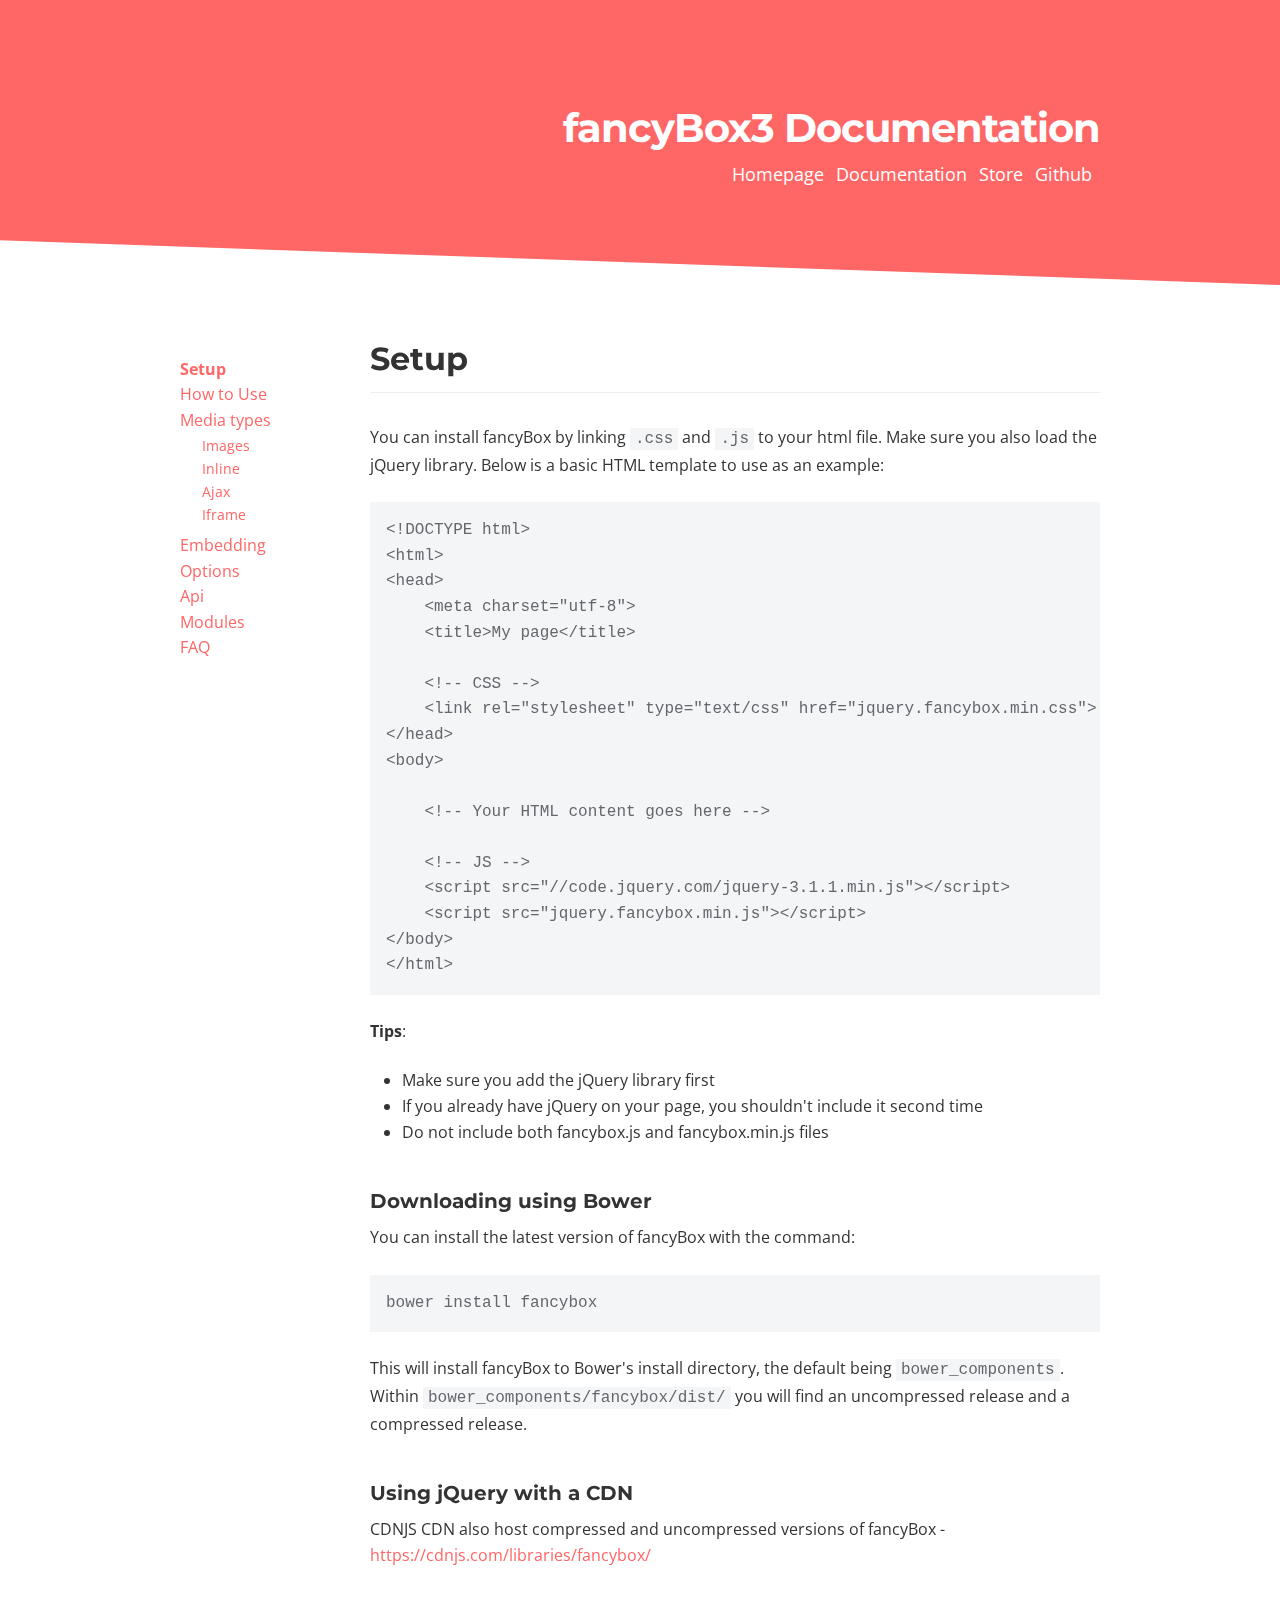
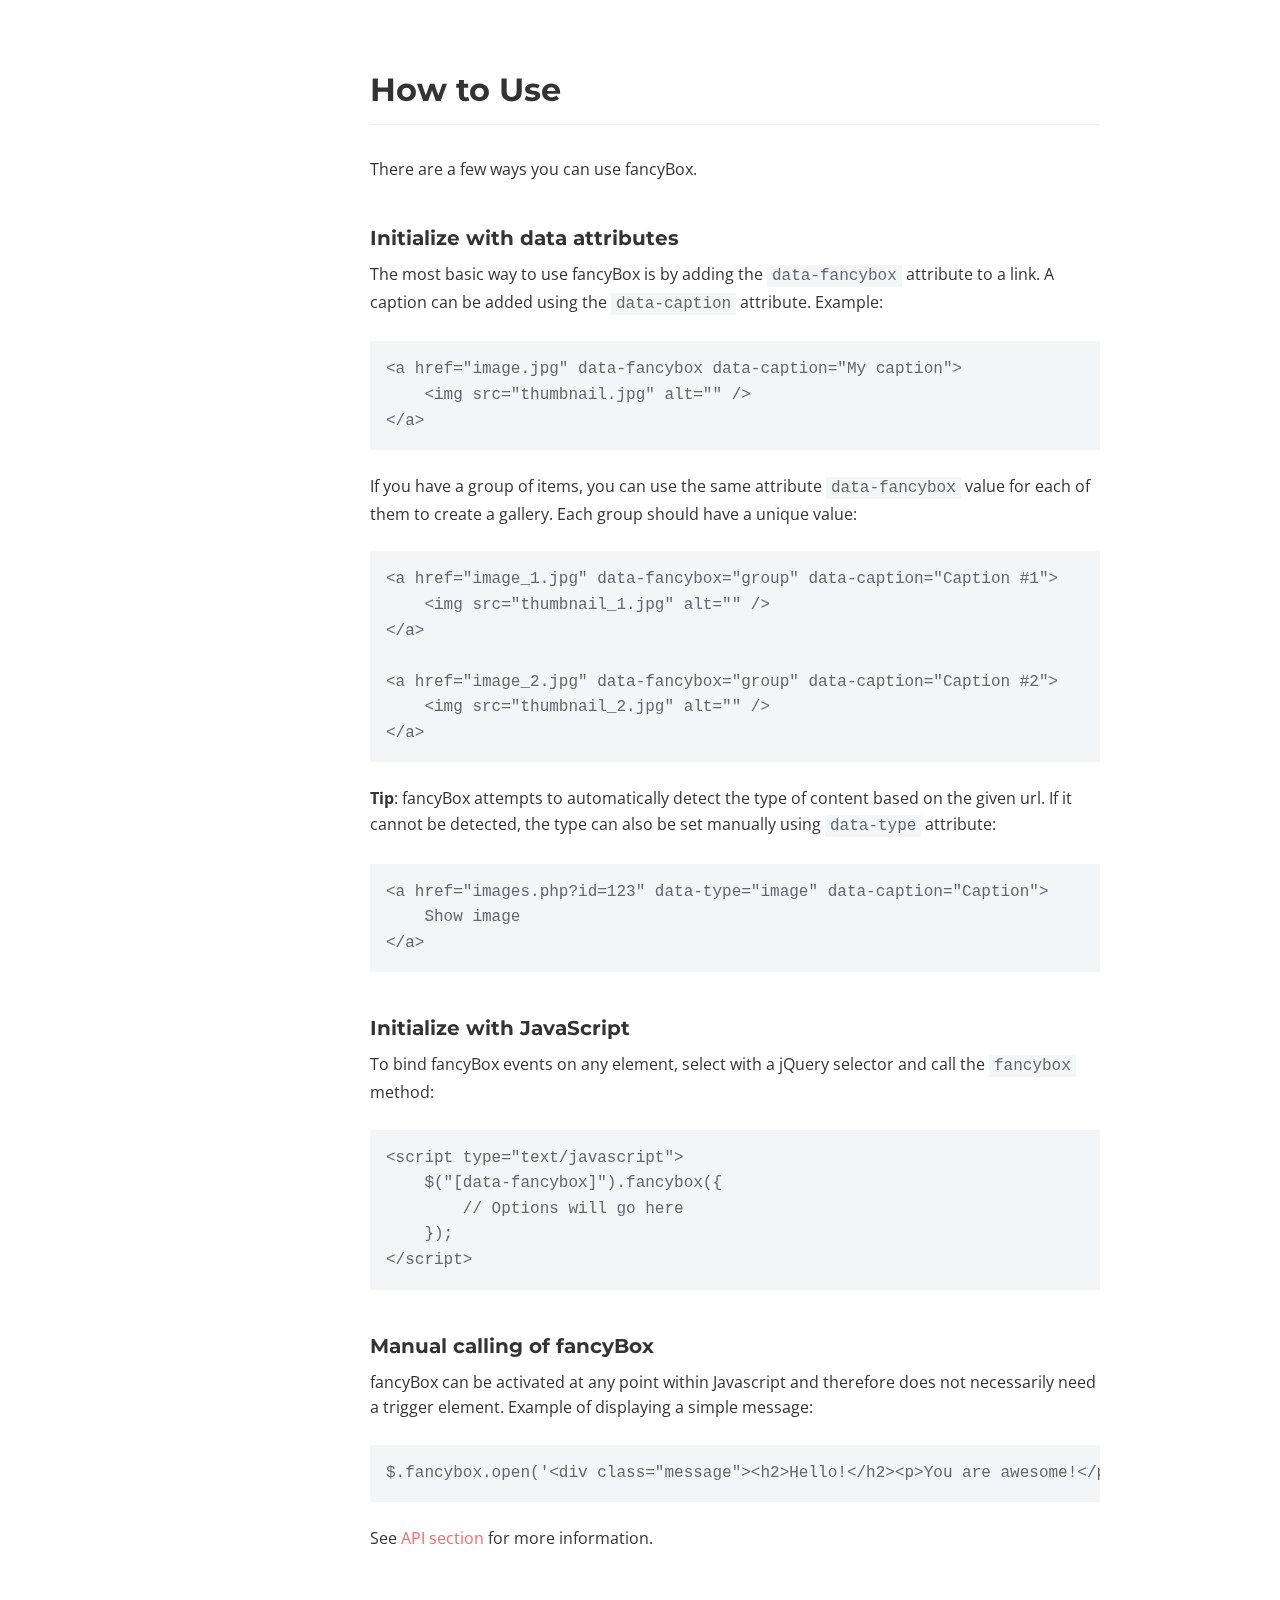
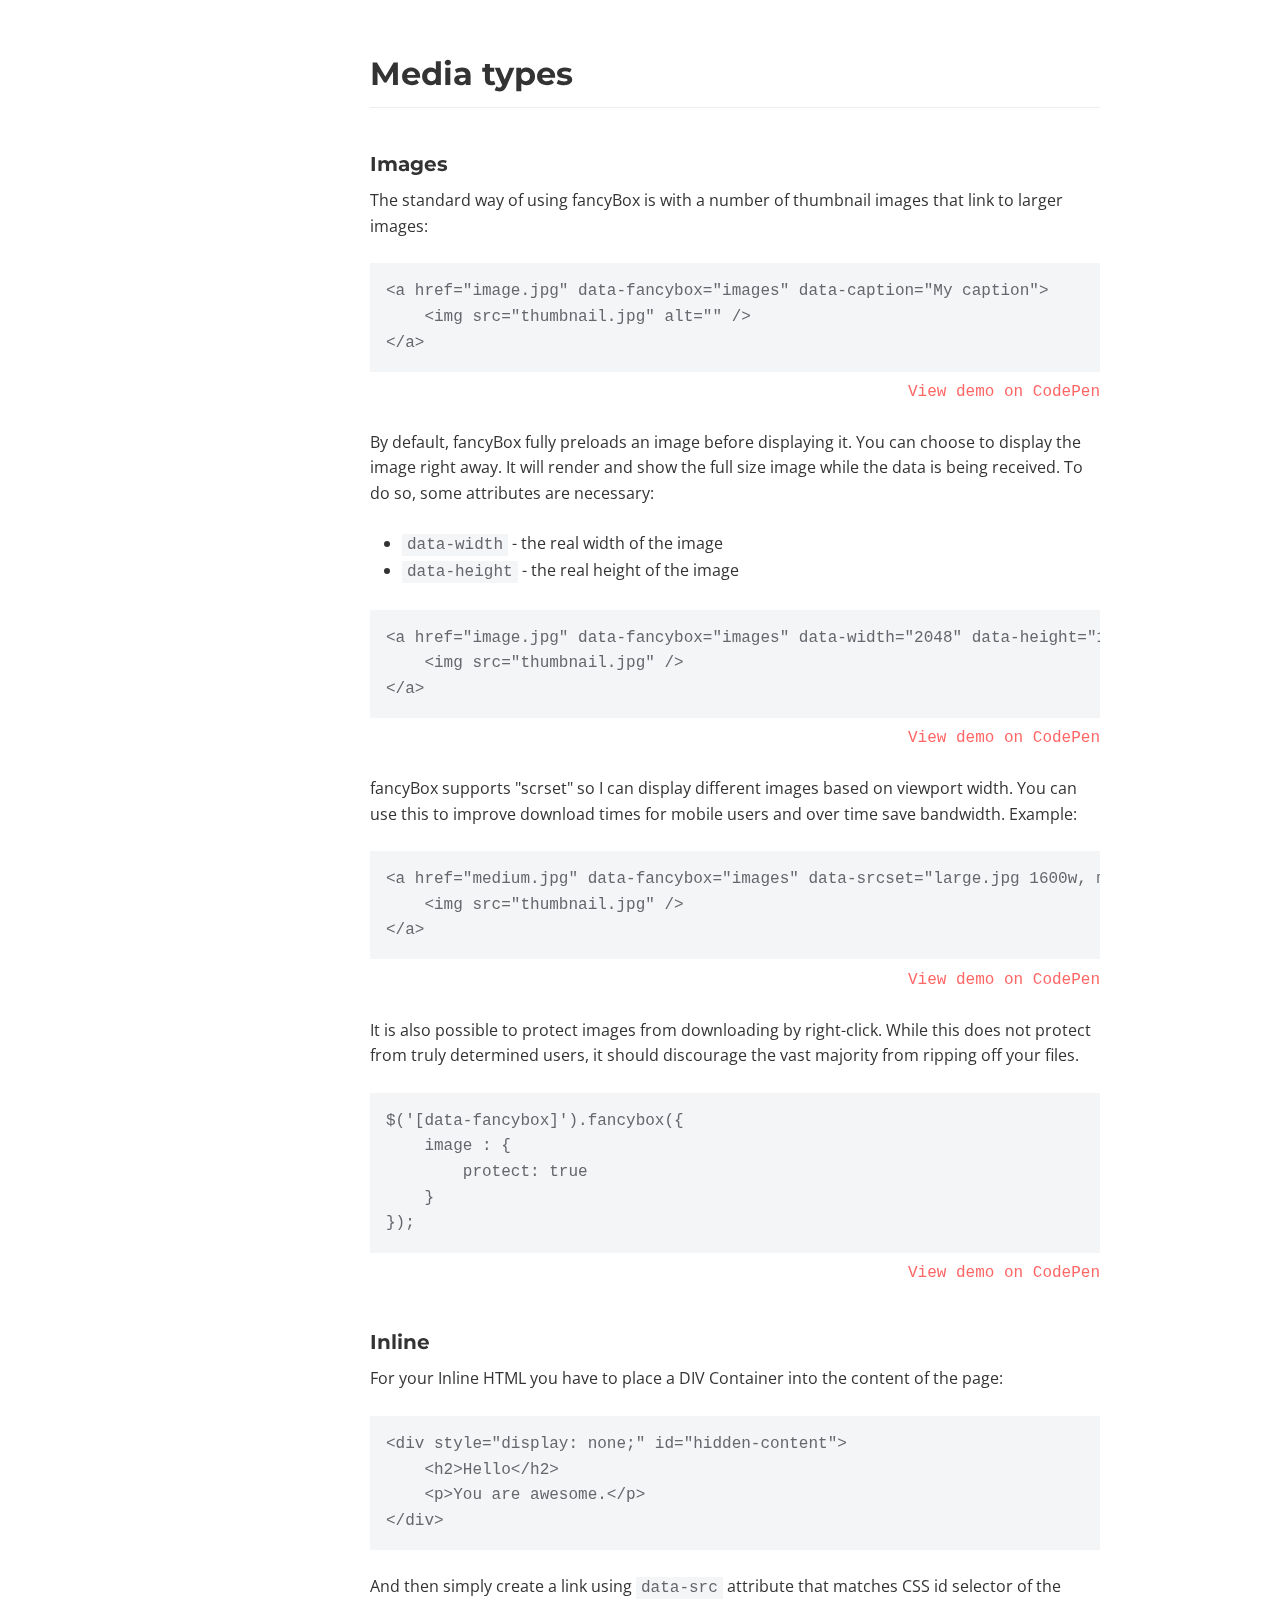
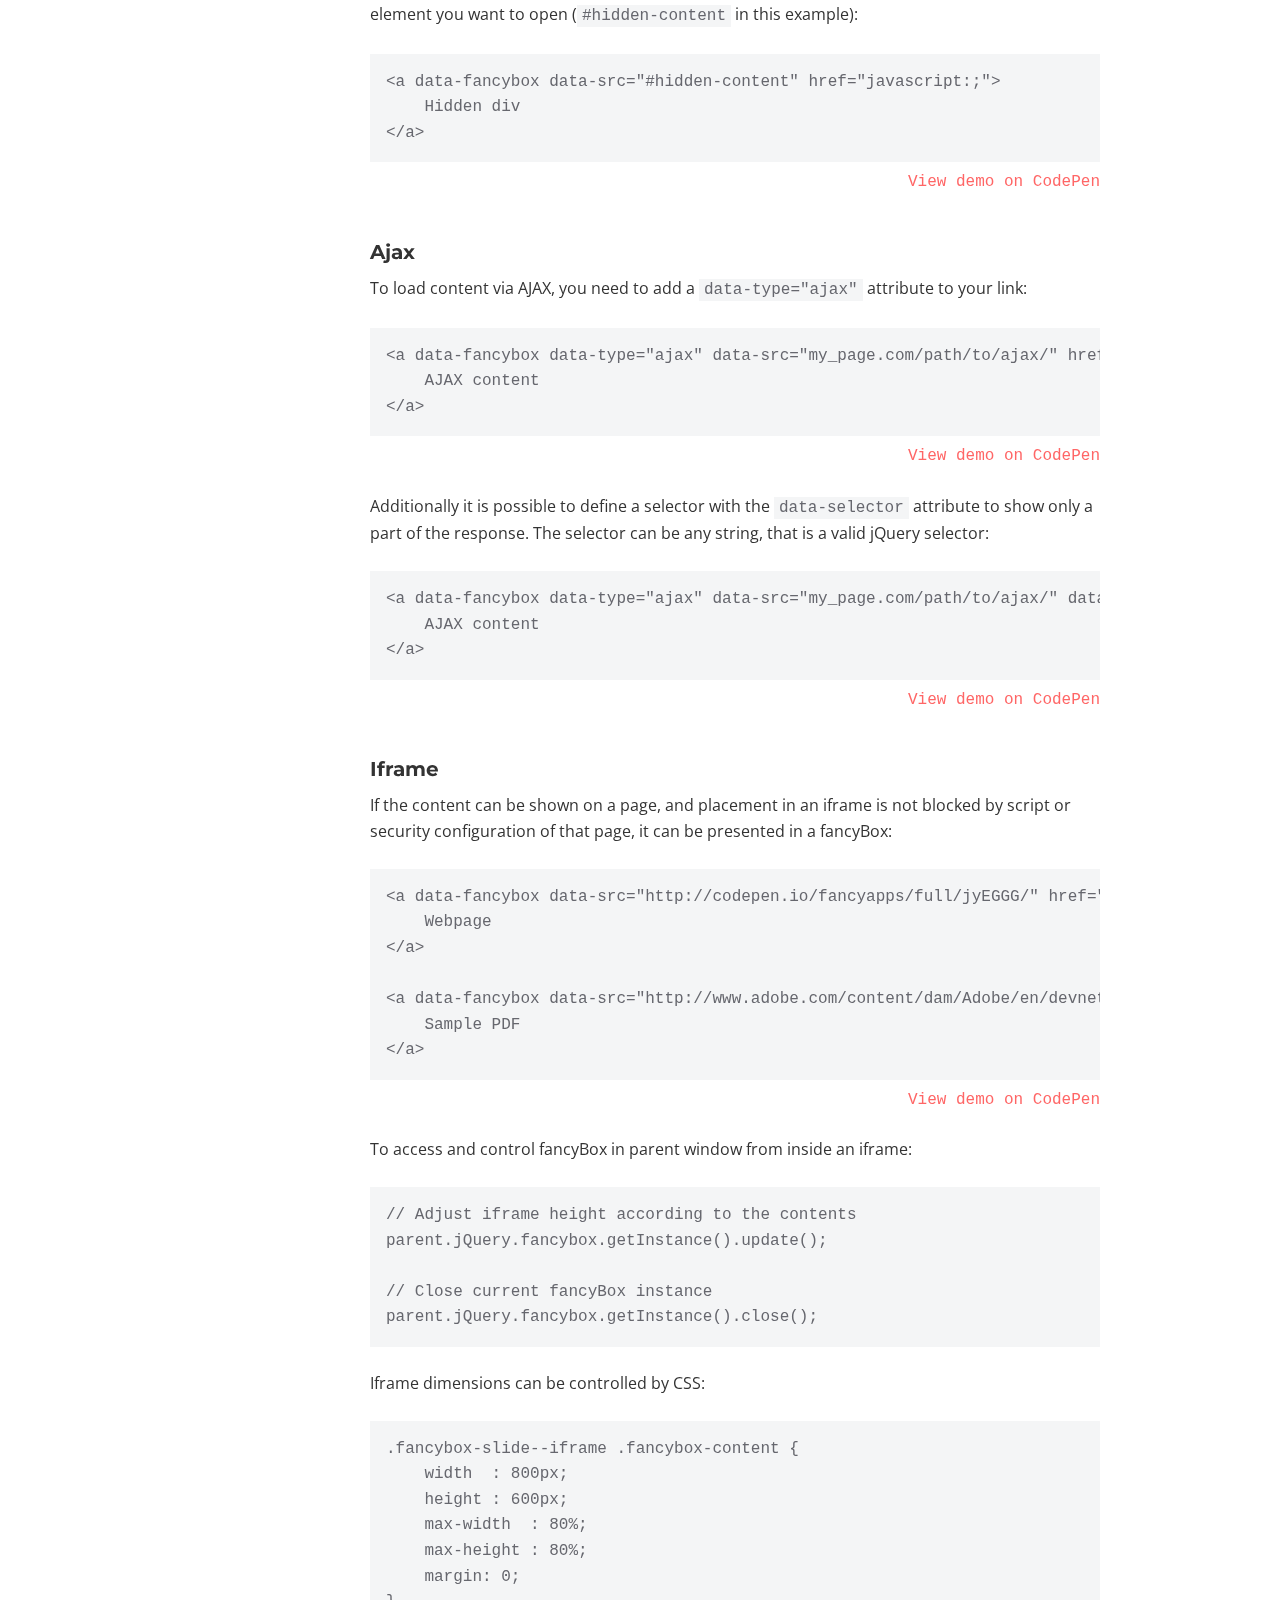
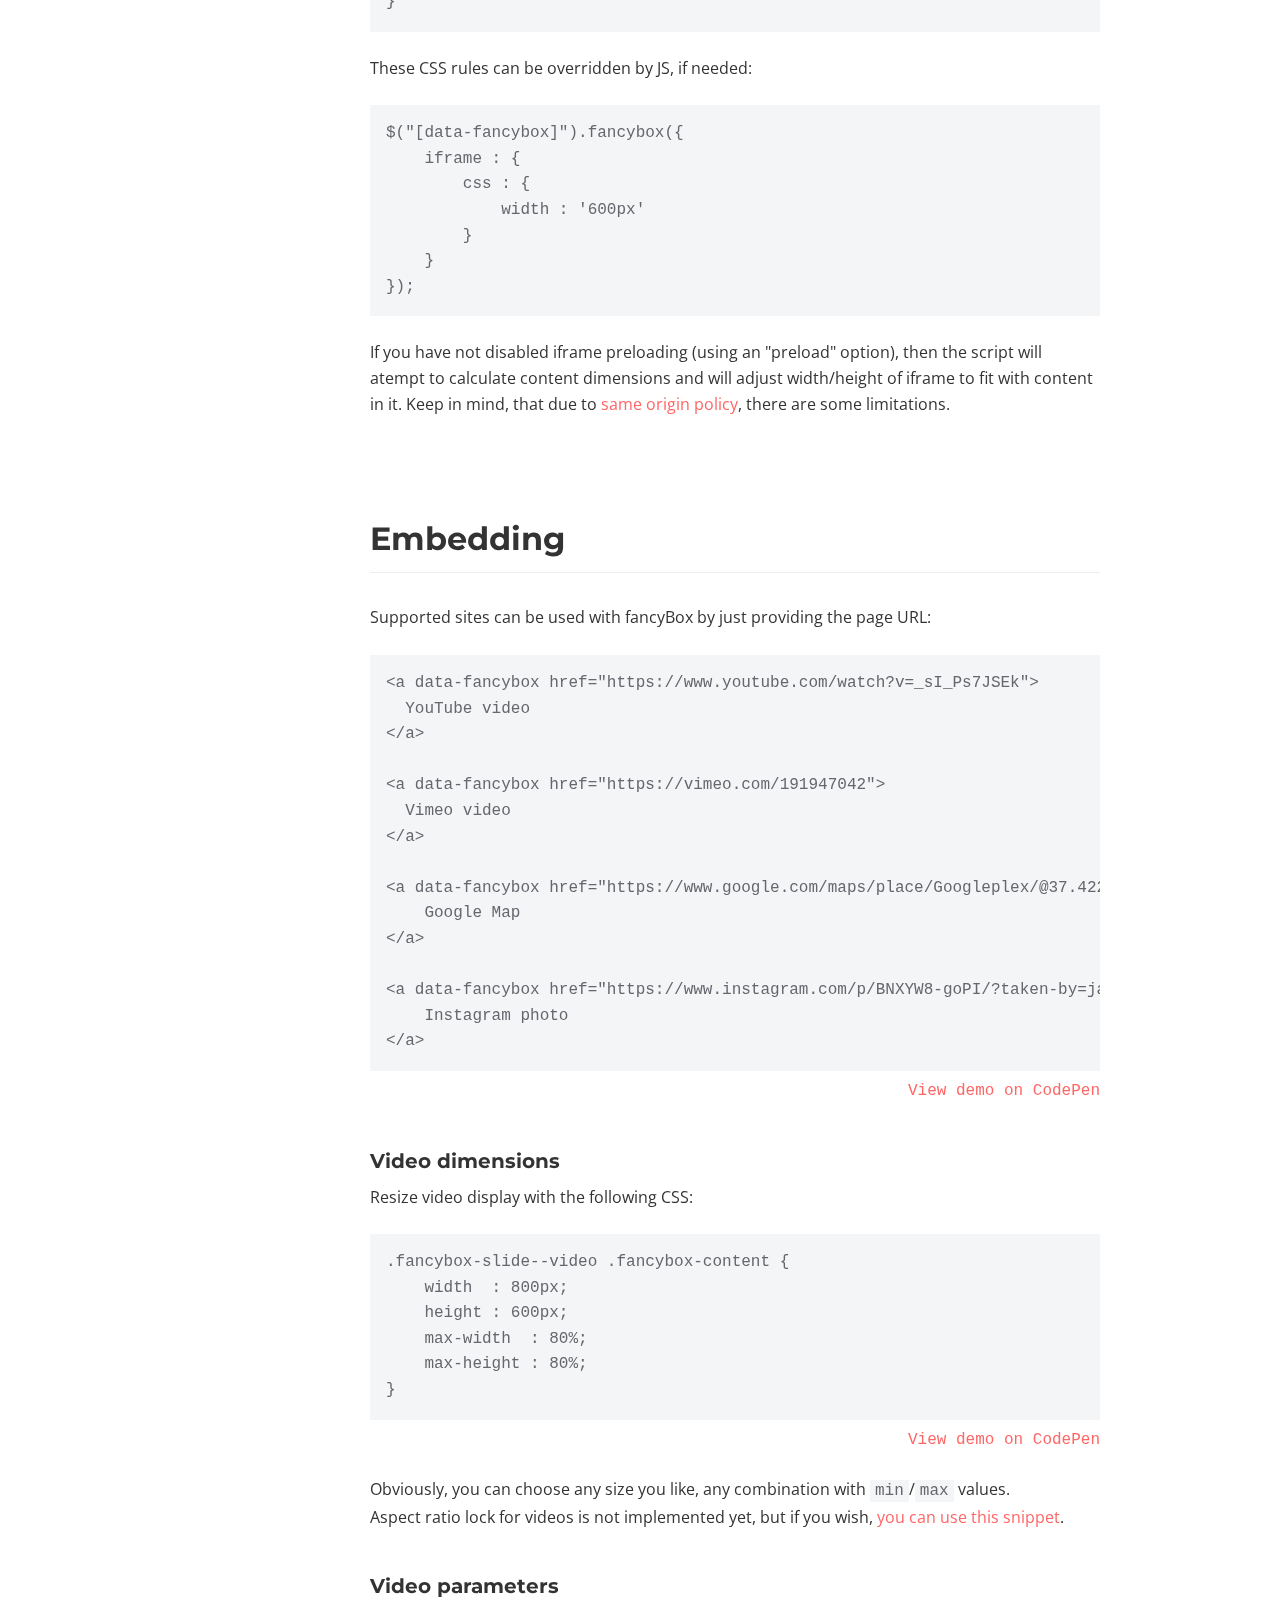
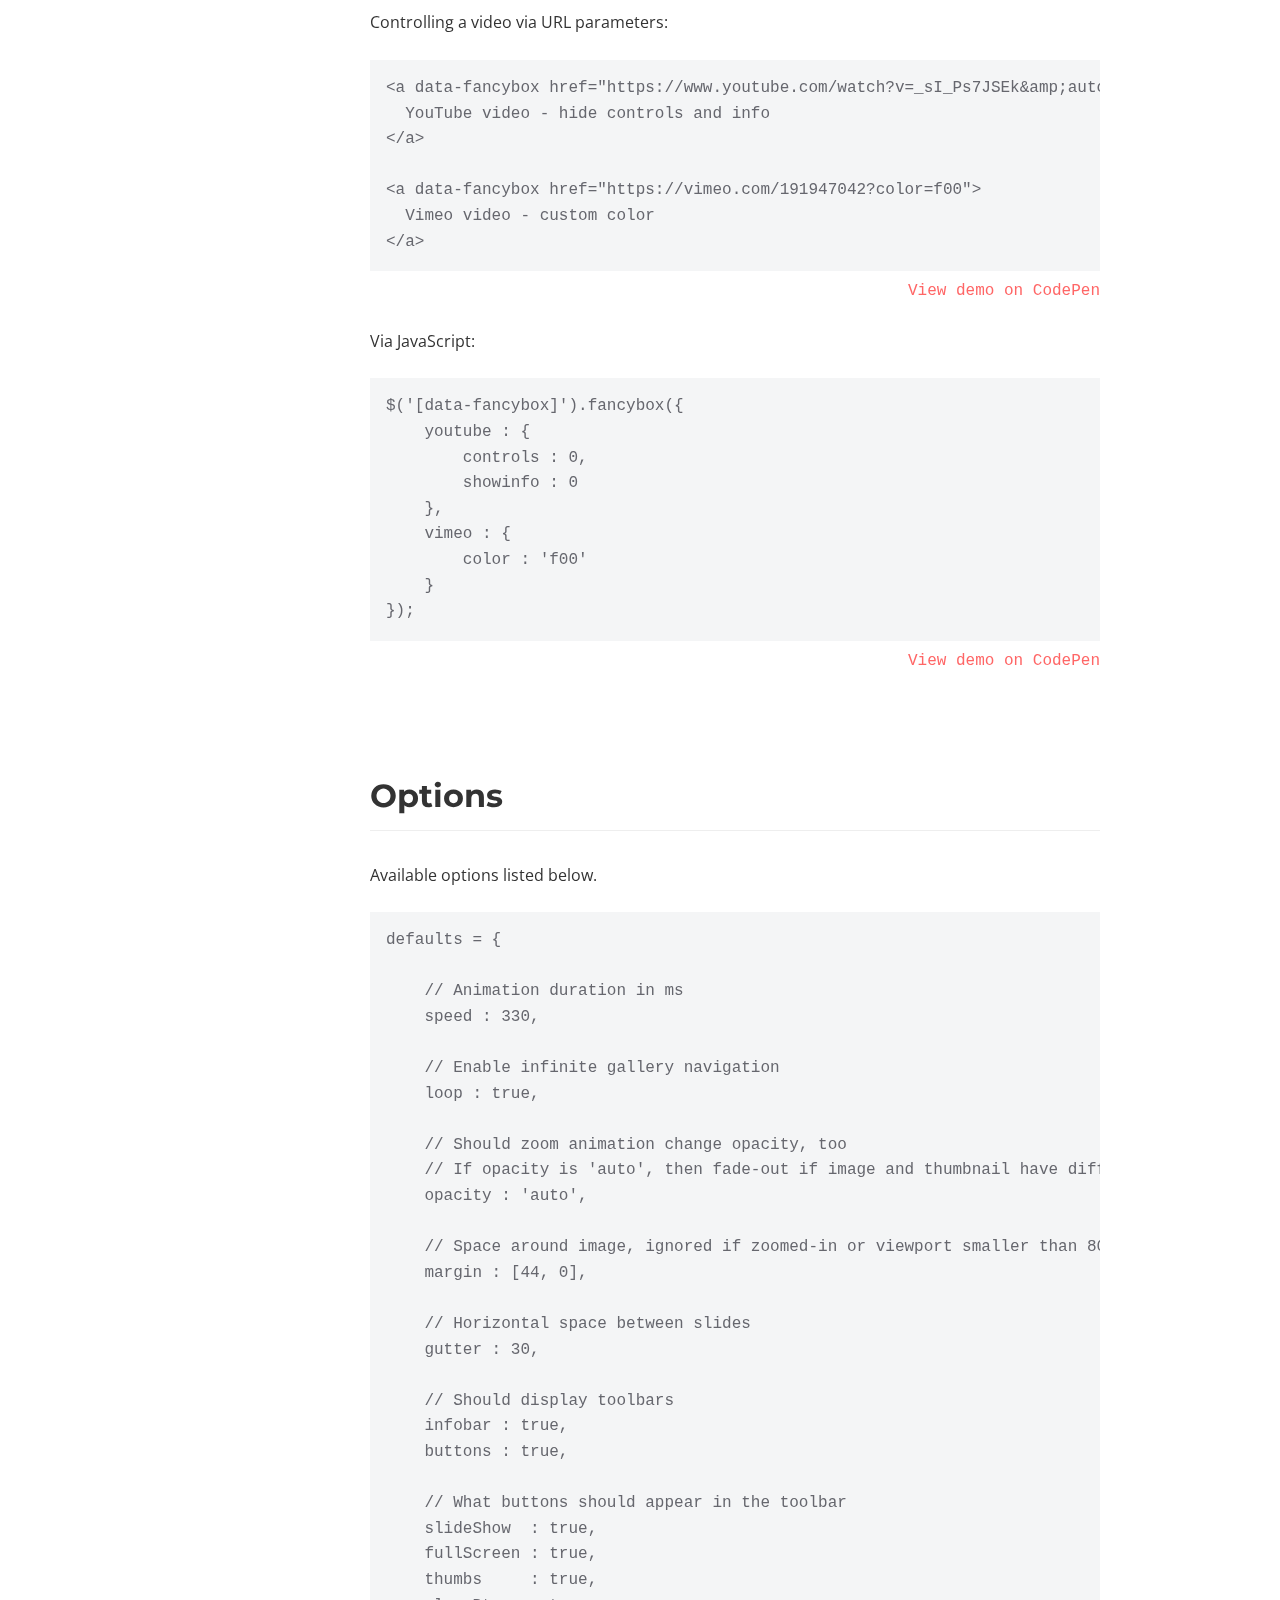
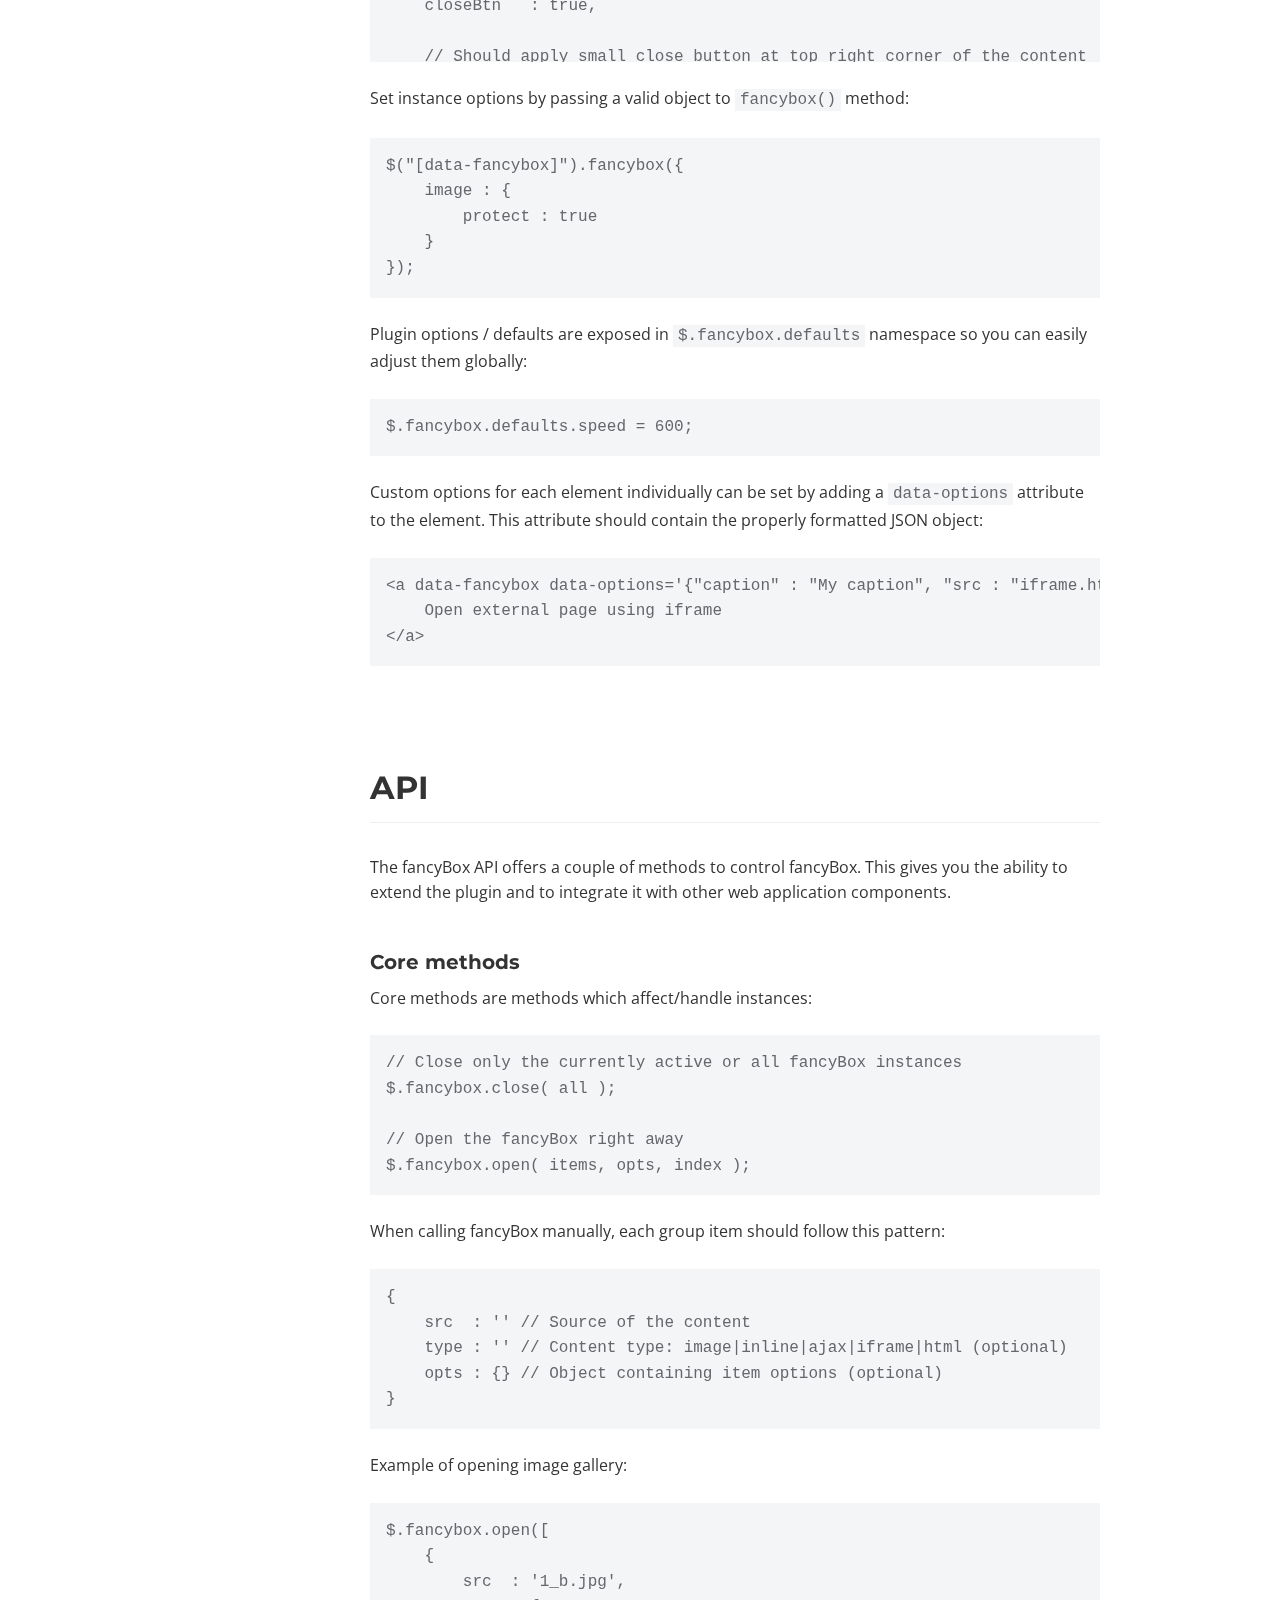
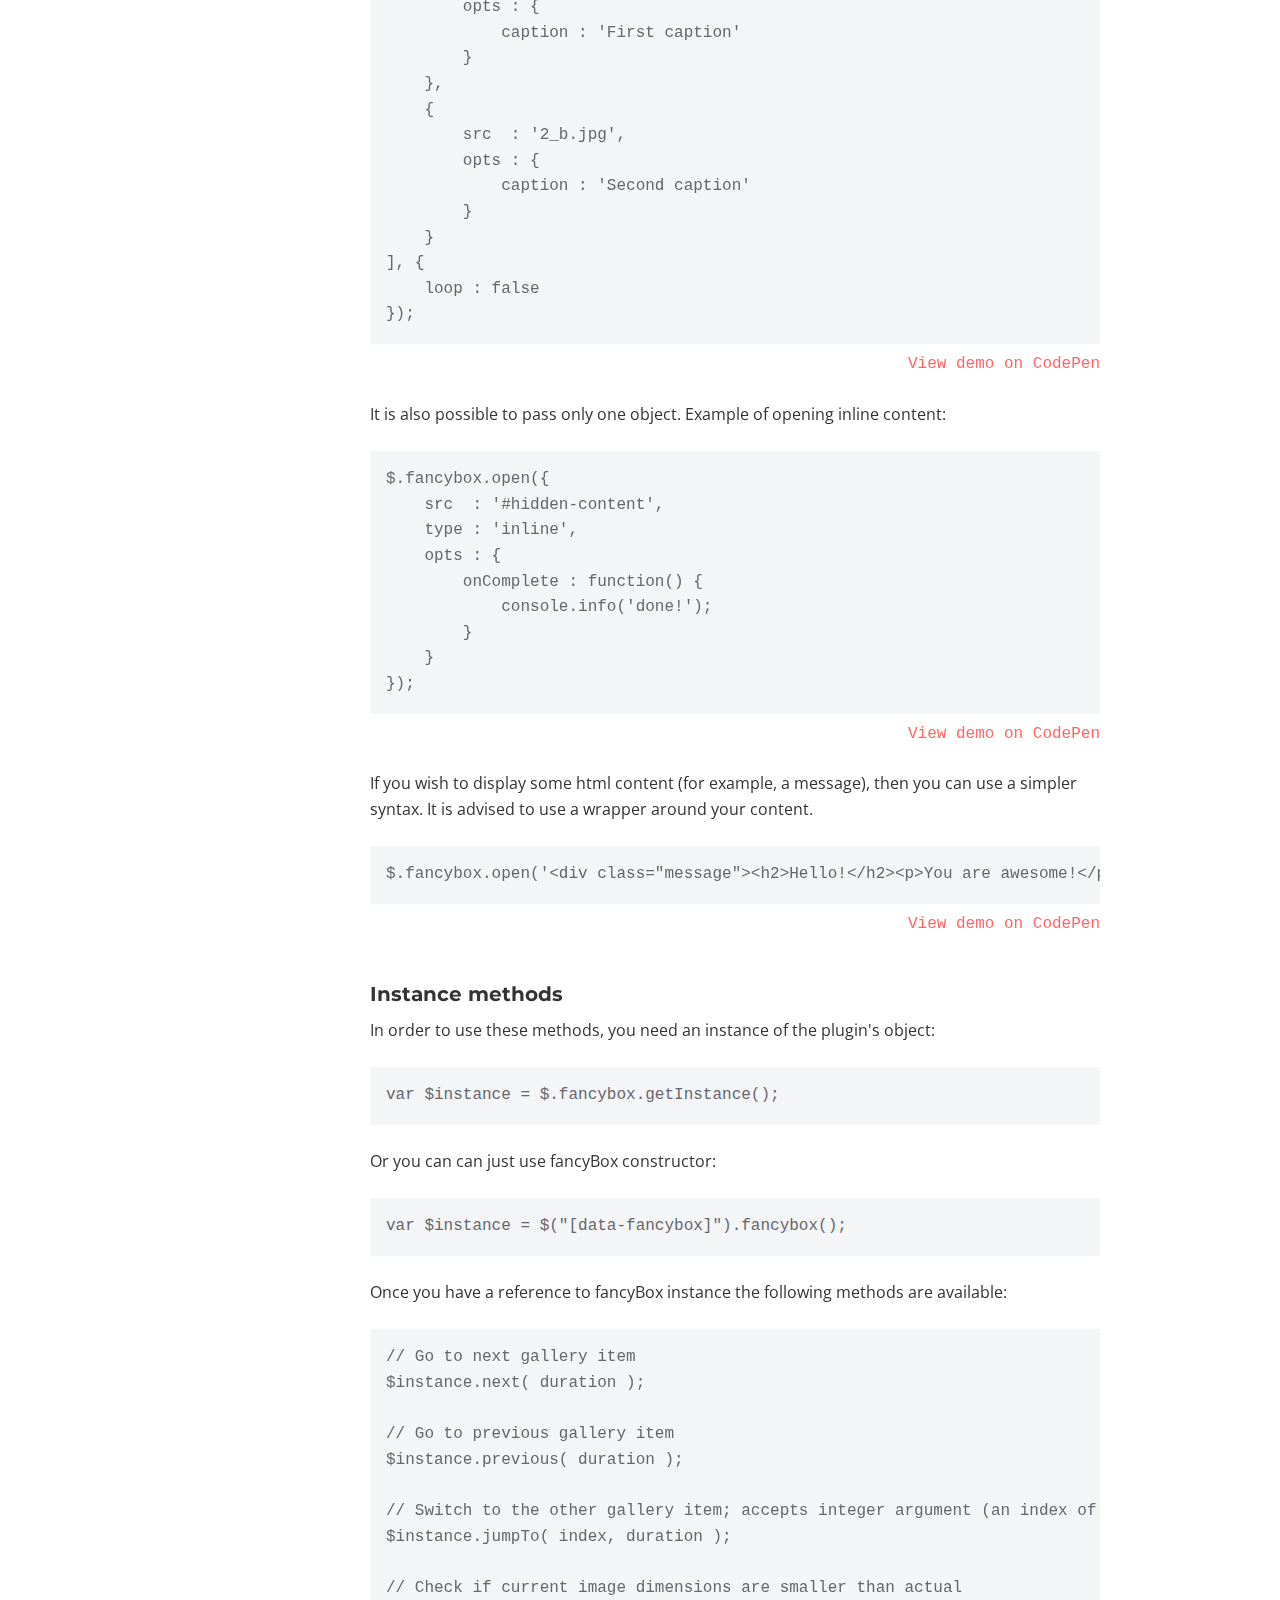
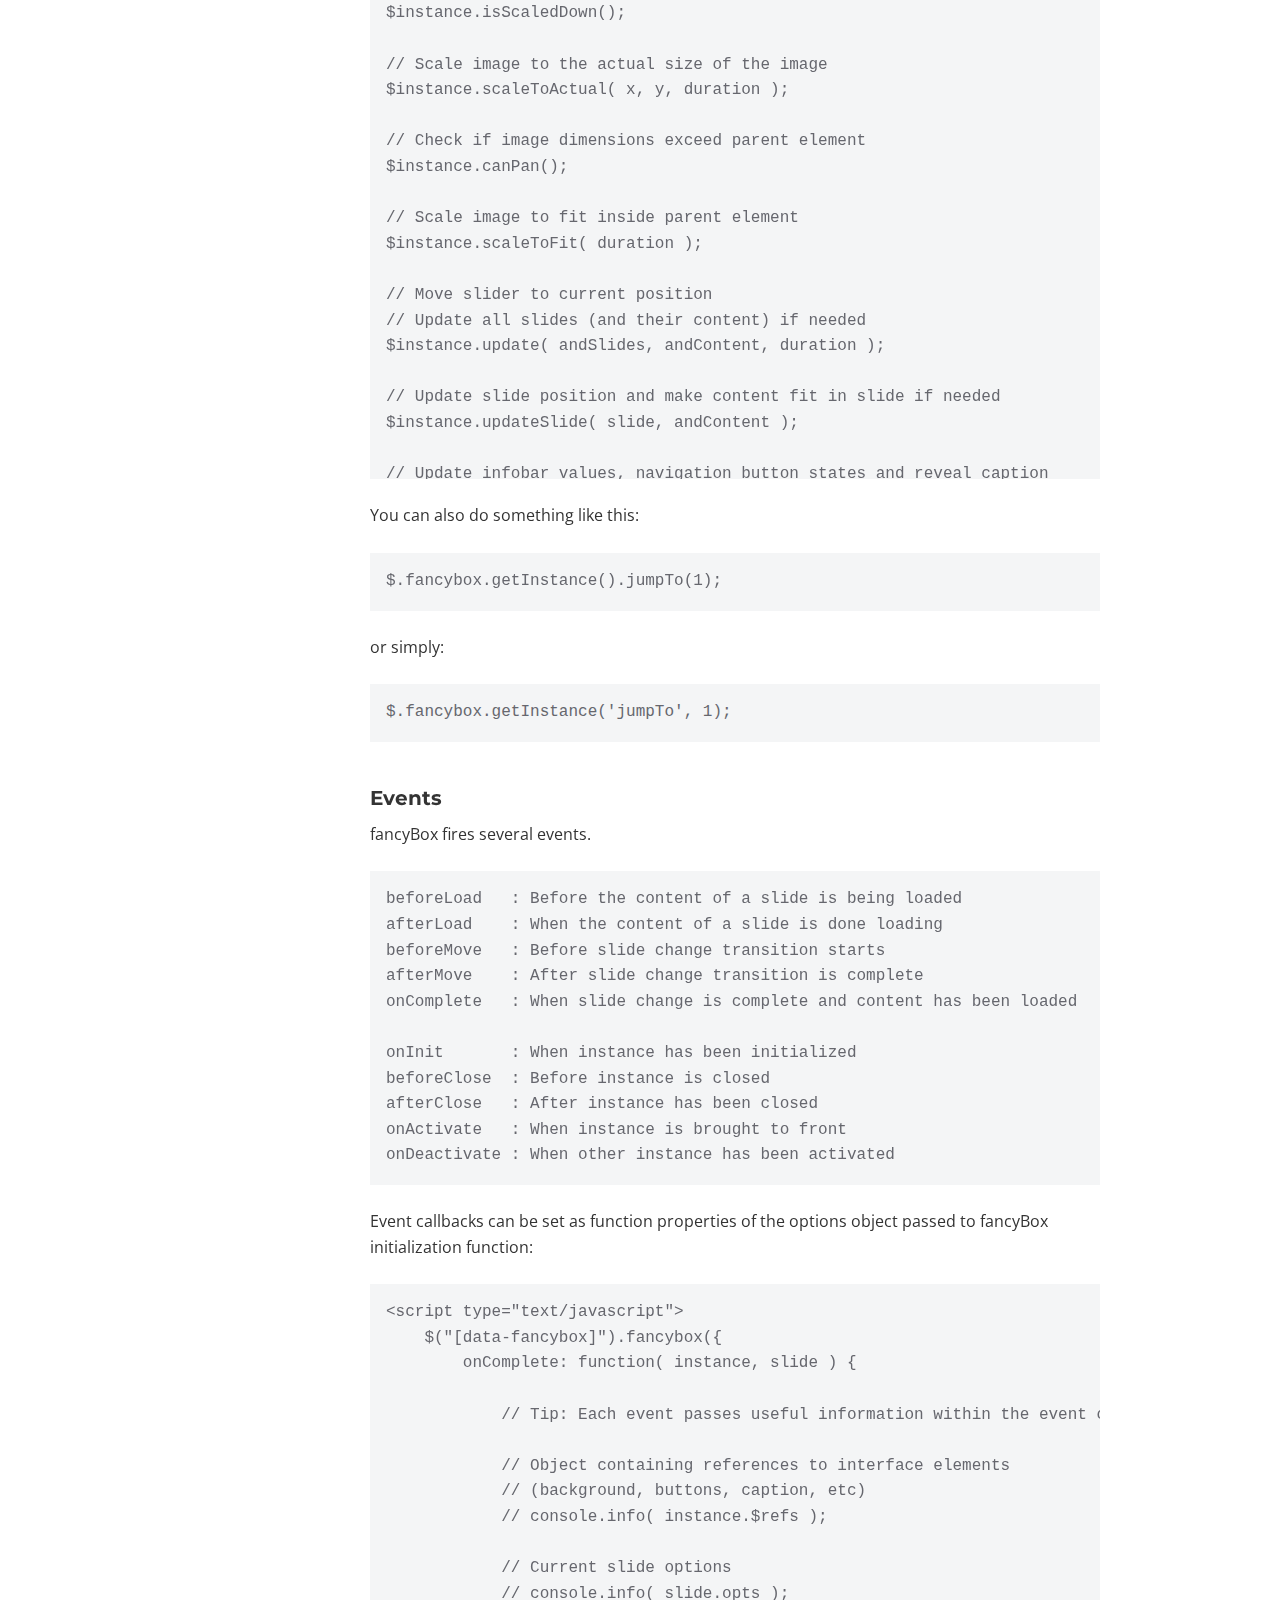
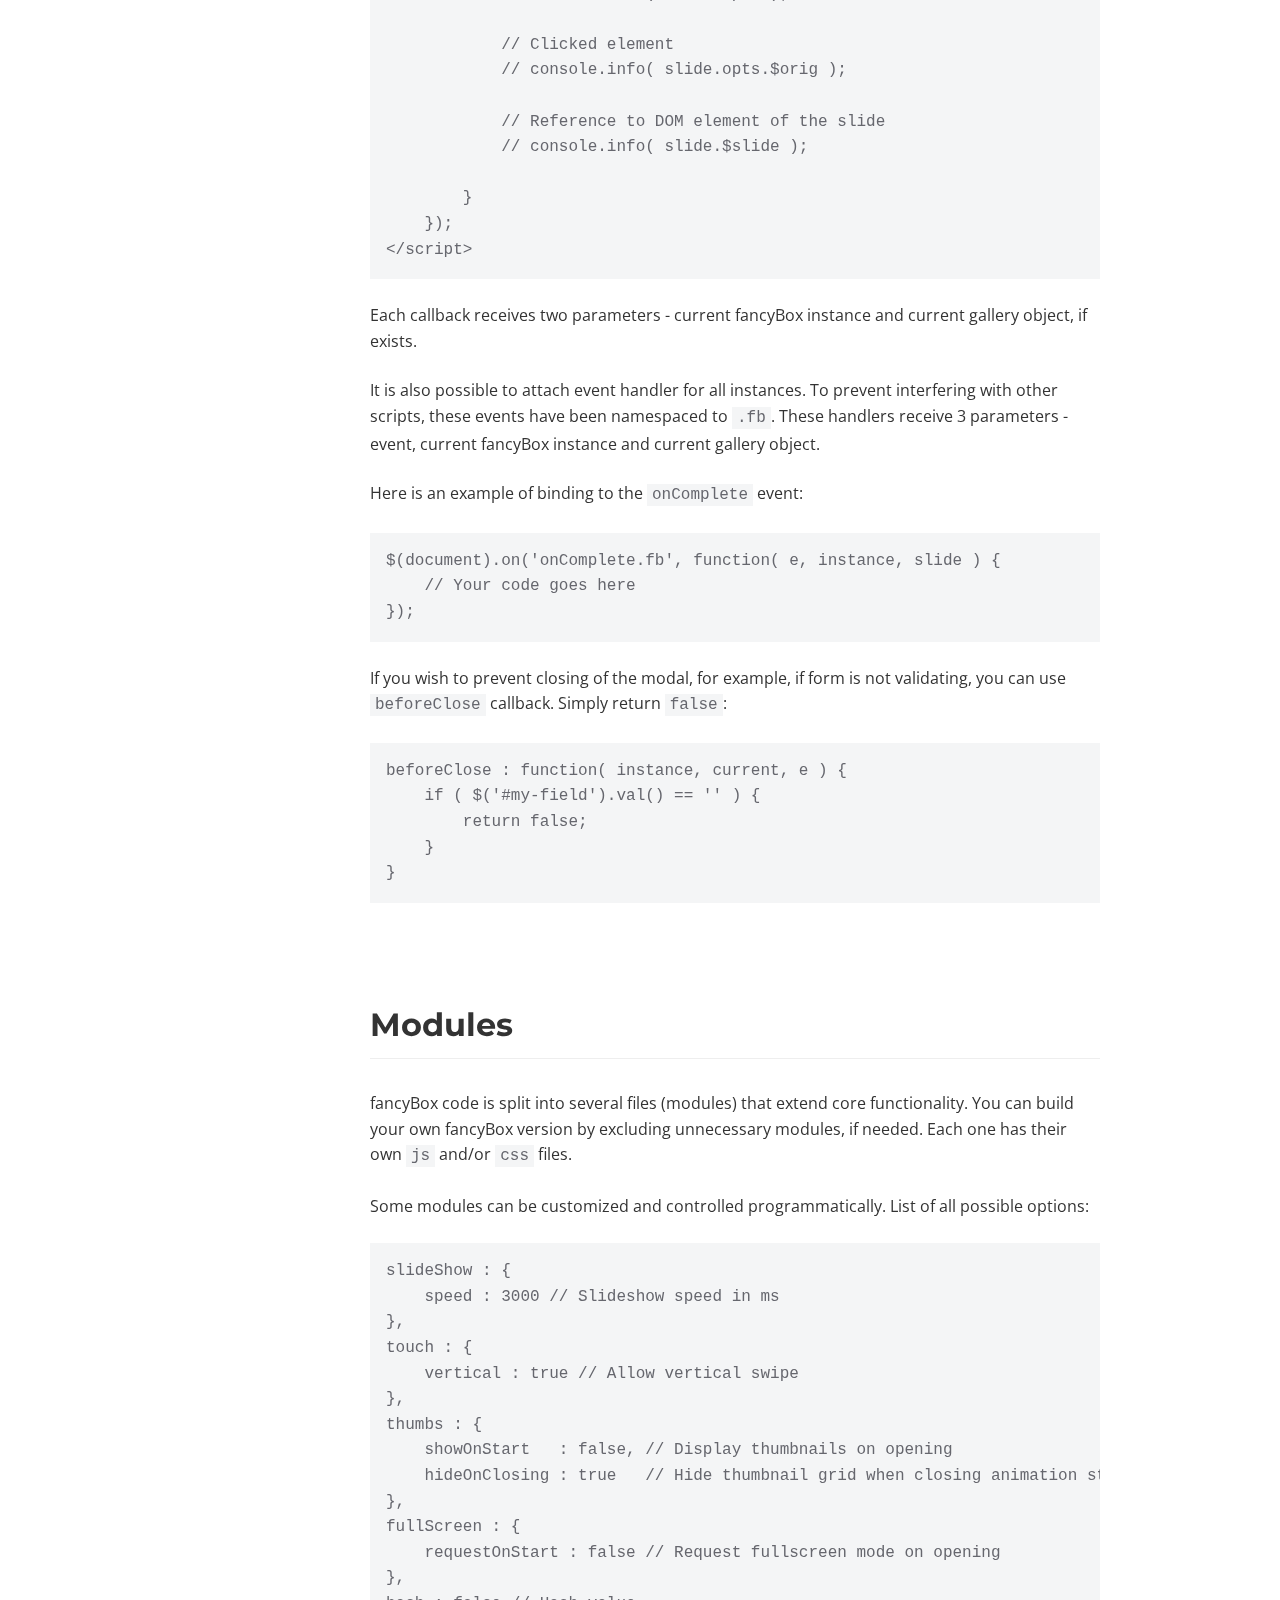
<file: static/vendor/fancybox/docs/index.html>
<!doctype html>
<html>
<head>
	<title>fancyBox - touch enabled, responsive and fully customizable lightbox script</title>

	<meta name="viewport" content="user-scalable=no, width=device-width, initial-scale=1.0, maximum-scale=1.0">
	<meta content="text/html;charset=utf-8" http-equiv="Content-Type">

	<link href="https://fonts.googleapis.com/css?family=Montserrat:400,700|Open+Sans:400,700" rel="stylesheet" />

	<script src="//code.jquery.com/jquery-3.1.1.min.js"></script>

	<style>
		/* Reset */

		html, body, div, span, applet, object, iframe, h1, h2, h3, h4, h5, h6, p, blockquote, pre, a, abbr, acronym, address, big, cite, code, del, dfn, em, img, ins, kbd, q, s, samp, small, strike, strong, sub, sup, tt, var, b, u, i, center, dl, dt, dd, ol, ul, li, fieldset, form, label, legend, table, caption, tbody, tfoot, thead, tr, th, td, article, aside, canvas, details, embed, figure, figcaption, footer, header, hgroup, menu, nav, output, ruby, section, summary, time, mark, audio, video {
			margin: 0;
			padding: 0;
			border: 0;
			font-size: 100%;
			font: inherit;
			vertical-align: baseline;
		}

		html {
		 	box-sizing: border-box;
		}

		*, *:before, *:after {
		 	box-sizing: inherit;
		}

		article, aside, details, figcaption, figure, footer, header, hgroup, menu, nav, section {
			display: block;
		}

		table {
			border-collapse: collapse;
			border-spacing: 0;
		}

		/* Common styling */

		body {
			-webkit-text-size-adjust: none;
			font-family: 'Open Sans', 'Helvetica Neue', Helvetica, Arial, sans-serif;
			font-size: 16px;
			line-height: 1.6;
			color: #333;
		}

		h1, h2, h3 {
			font-family: 'Montserrat', 'Helvetica Neue', Helvetica, Arial, sans-serif;
			font-weight: 700;
			color: #333;
		}

		a {
			color: #FF6666;
			text-decoration: none;
		}

		a:hover {
			text-decoration: underline;
		}

		a.active {
			font-weight: bold;
		}

		h1, h2, h3 {
		    font-family: 'Montserrat', sans-serif;
		    font-weight: 700;
		    color: #333;
		}

		h1 {
			font-size: 2.5em;
			font-weight: bold;
			letter-spacing: -1px;
		}

		h1 a:hover {
			text-decoration: none;
		}

		h2 {
			margin: 3em 0 1em 0;
			padding-bottom: 0.25em;
			font-size: 2em;
			border-bottom: 1px solid #eee;
		}

		h2:first-of-type {
			margin-top: 0;
		}

		h3 {
			margin-top: 2em;
			font-size: 1.25em;
		}

		b {
			font-weight: 700;
		}

		p {
			margin: 0.5em 0 1.5em 0;
		}

		p:last-child {
			margin-bottom: 0;
		}

		ul {
		    padding-left: 2em;
		    margin: 0.5em 0 1.5em 0;
		}

		pre, code, .demo {
			font-family: Consolas,"Liberation Mono",Courier,monospace;
		}

		pre, code {
			background: #F4F5F6;
			color: #66676E;
		}

		pre {
			padding: 1em;
			margin-bottom: 1.5em;
			overflow: auto;
			max-height: calc(100vh - 150px);
			-moz-tab-size: 4;
			tab-size: 4;
		}

		code {
			padding: 2px 5px;
		}

		pre code {
			padding: 0;
		}

		.demo {
			margin-top: -1em;
			text-align: right;
		}


		/* Layout */

		header {
			position: relative;
			padding: 6em 0 6em 0;
			margin-bottom: 3em;
			background: #FF6666;
			color: #fff;
			text-align: right;
		}

		header:before {
			content: '';
			position: absolute;
			left: 0;
			right: 0;
			top: 100%;
			height: 500px;
			background: #fff;
			-webkit-transform-origin: right;
			    -ms-transform-origin: right;
			       transform-origin: right;
			-webkit-transform: skewY(2deg);
			    -ms-transform: skewY(2deg);
			        transform: skewY(2deg);
		}

		.content {
			position: relative;
			max-width: 1020px;
			margin: 0 auto;
			padding: 0 50px;
		}

		section .content {
			padding-left: 240px;
		}

		footer .content {
			padding: 6em 50px 3em 240px;
		}

		aside {
			position: absolute;
			top: 0;
			left : 50px;
			width: 200px;
		}

		/* Header */

		header h1, header h1 a {
			color: #fff;
		}

		header ul {
			margin: 0;
			padding: 0;
			list-style: none;
		}

		header ul li {
			display: inline-block;
			margin-right: 0.5em;
		}

		header ul li a {
			font-size: 1.125em;
			color: #fff;
		}

		/* Sidebar */

		aside ul {
			position: relative;;
			top: 0;
			list-style: none;
			padding: 1.5em 0;
			margin: 0;
		}

		aside ul ul {
			padding: 0 0 0.5em 1.5em;
			font-size: 90%;
		}

		@media all and (max-width: 800px) {

			aside {
				position: relative;
				left: 0;
			}

			.content {
				padding: 0 25px;
			}

			section .content,
			footer .content {
				padding-left: 25px;
			}

		}

	</style>
</head>
<body>

	<header>
		<div class="content">
			<h1><a href="http://fancyapps.com/fancybox/3/">fancyBox3</a> Documentation</h1>

			<ul>
				<li><a href="http://fancyapps.com/fancybox/3/">Homepage</a></li>
				<li><a href="http://fancyapps.com/fancybox/3/docs/">Documentation</a></li>
				<li><a href="http://fancyapps.com/store/">Store</a></li>
				<li><a href="https://github.com/fancyapps/fancybox">Github</a></li>
			</ul>
		</div>
	</header>

	<section>
		<div class="content">

			<aside>
				<ul class="sticky">
					<li><a href="#setup">Setup</a></li>
					<li><a href="#usage">How to Use</a></li>
					<li>
						<a href="#media_types">Media types</a>

						<ul>
							<li><a href="#images">Images</a></li>
							<li><a href="#inline">Inline</a></li>
							<li><a href="#ajax">Ajax</a></li>
							<li><a href="#iframe">Iframe</a></li>
						</ul>
					</li>
					<li><a href="#embedding">Embedding</a></li>
					<li><a href="#options">Options</a></li>
					<li><a href="#api">Api</a></li>
					<li><a href="#modules">Modules</a></li>
					<li><a href="#faq">FAQ</a></li>
				</ul>
			</aside>

<!--

	Setup
	=====

-->
			<h2 id="setup">Setup</h2>

			<p>
				You can install fancyBox by linking <code>.css</code> and <code>.js</code> to your html file.

				Make sure you also load the jQuery library.
				Below is a basic HTML template to use as an example:
			</p>

			<pre>&lt;!DOCTYPE html&gt;
&lt;html&gt;
&lt;head&gt;
	&lt;meta charset=&quot;utf-8&quot;&gt;
	&lt;title&gt;My page&lt;/title&gt;

	&lt;!-- CSS --&gt;
	&lt;link rel=&quot;stylesheet&quot; type=&quot;text/css&quot; href=&quot;jquery.fancybox.min.css&quot;&gt;
&lt;/head&gt;
&lt;body&gt;

	&lt;!-- Your HTML content goes here --&gt;

	&lt;!-- JS --&gt;
	&lt;script src=&quot;//code.jquery.com/jquery-3.1.1.min.js&quot;&gt;&lt;/script&gt;
	&lt;script src=&quot;jquery.fancybox.min.js&quot;&gt;&lt;/script&gt;
&lt;/body&gt;
&lt;/html&gt;
</pre>

			<p><b>Tips</b>:</p>

			<ul>
				<li>Make sure you add the jQuery library first</li>
				<li>If you already have jQuery on your page, you shouldn't include it second time</li>
				<li>Do not include both fancybox.js and fancybox.min.js files</li>
			</ul>

			<h3>Downloading using Bower</h3>

			<p>
				You can install the latest version of fancyBox with the command:
			</p>


			<pre><code>bower install fancybox</code></pre>

			<p>
				This will install fancyBox to Bower's install directory, the default being <code>bower_components</code>. <br />
				Within <code>bower_components/fancybox/dist/</code> you will find an uncompressed release and a compressed release.
			</p>

			<h3>Using jQuery with a CDN</h3>
			
			<p>
				CDNJS CDN also host compressed and uncompressed versions of fancyBox - <br />
				<a href="https://cdnjs.com/libraries/fancybox/" target="_blank">https://cdnjs.com/libraries/fancybox/</a>

			</p>
<!--

	How To Use
	==========

-->
			<h2 id="usage">How to Use</h2>

			<p>
				There are a few ways you can use fancyBox.
			</p>


			<h3>Initialize with data attributes</h3>

			<p>
				The most basic way to use fancyBox is by adding the <code>data-fancybox</code> attribute to a link.
				A caption can be added using the <code>data-caption</code> attribute. Example:
			</p>

			<pre>&lt;a href="image.jpg" data-fancybox data-caption="My caption"&gt;
	&lt;img src="thumbnail.jpg" alt="" /&gt;
&lt;/a&gt;</pre>

			<p>
				If you have a group of items, you can use the same attribute <code>data-fancybox</code> value for each of them to create a gallery.
				Each group should have a unique value:
			</p>

			<pre>&lt;a href="image_1.jpg" data-fancybox="group" data-caption="Caption #1"&gt;
	&lt;img src="thumbnail_1.jpg" alt="" /&gt;
&lt;/a&gt;

&lt;a href="image_2.jpg" data-fancybox="group" data-caption="Caption #2"&gt;
	&lt;img src="thumbnail_2.jpg" alt="" /&gt;
&lt;/a&gt;
</pre>

			<p>
				<b>Tip</b>:

				fancyBox attempts to automatically detect the type of content based on the given url.

				If it cannot be detected, the type can also be set manually using <code>data-type</code> attribute:

				<pre>&lt;a href="images.php?id=123" data-type="image" data-caption="Caption"&gt;
	Show image
&lt;/a&gt;</pre>
			</p>



			<h3>Initialize with JavaScript</h3>

			<p>
				To bind fancyBox events on any element, select with a jQuery selector and call the <code>fancybox</code> method:
			</p>

			<pre><code>&lt;script type=&quot;text/javascript&quot;&gt;
	$(&quot;[data-fancybox]&quot;).fancybox({
		// Options will go here
	});
&lt;/script&gt;</code></pre>


			<h3>Manual calling of fancyBox</h3>

			<p>
				fancyBox can be activated at any point within Javascript and therefore does not necessarily need a trigger element.

				Example of displaying a simple message:
			</p>

			<pre><code>$.fancybox.open('&lt;div class=&quot;message&quot;&gt;&lt;h2&gt;Hello!&lt;/h2&gt;&lt;p&gt;You are awesome!&lt;/p&gt;&lt;/div&gt;');</code></pre>

			<p>
				See <a href="#api">API section</a> for more information.
			</p>

<!--

	Examples
	=========

-->
			<h2 id="media_types">Media types</h2>


			<h3 id="images">Images</h3>

			<p>
				The standard way of using fancyBox is with a number of thumbnail images that link to larger images:
			</p>

			<pre><code>&lt;a href="image.jpg" data-fancybox="images" data-caption="My caption"&gt;
	&lt;img src="thumbnail.jpg" alt="" /&gt;
&lt;/a&gt;</code></pre>

			<p class="demo">
				<a href="http://codepen.io/fancyapps/pen/jyEGGG/?editors=1000" target="_blank">View demo on CodePen</a>
			</p>

			<p>
				By default, fancyBox fully preloads an image before displaying it.
				You can choose to display the image right away.
				It will render and show the full size image while the data is being received.
				To do so, some attributes are necessary:
			</p>

			<ul>
				<li><code>data-width</code>  - the real width of the image</li>
				<li><code>data-height</code> - the real height of the image</li>
			</ul>

			<pre><code>&lt;a href=&quot;image.jpg&quot; data-fancybox=&quot;images&quot; data-width=&quot;2048&quot; data-height=&quot;1365&quot;&gt;
    &lt;img src=&quot;thumbnail.jpg&quot; /&gt;
&lt;/a&gt;</code></pre>
			<p class="demo">
				<a href="http://codepen.io/fancyapps/pen/wgBrXd?editors=1000" target="_blank">View demo on CodePen</a>
			</p>

			<p>
				fancyBox supports "scrset" so I can display different images based on viewport width. You can use this to improve download times for mobile users and over time save bandwidth.
				Example:
			</p>

			<pre><code>&lt;a href=&quot;medium.jpg&quot; data-fancybox=&quot;images&quot; data-srcset=&quot;large.jpg 1600w, medium.jpg 1200w, small.jpg 640w&quot;&gt;
	&lt;img src=&quot;thumbnail.jpg&quot; /&gt;
&lt;/a&gt;</code></pre>
			<p class="demo">
				<a href="https://codepen.io/fancyapps/pen/bqbpbO?editors=1000" target="_blank">View demo on CodePen</a>
			</p>

			<p>
				It is also possible to protect images from downloading by right-click.
				While this does not protect from truly determined users, it should discourage the vast majority from ripping off your files.
			</p>

			<pre><code>$('[data-fancybox]').fancybox({
	image : {
		protect: true
	}
});</code></pre>
			<p class="demo">
				<a href="http://codepen.io/fancyapps/pen/RKKqLx?editors=1010" target="_blank">View demo on CodePen</a>
			</p>


			<h3 id="inline">Inline</h3>

			<p>
				For your Inline HTML you have to place a DIV Container into the content of the page:
			</p>

			<pre><code>&lt;div style=&quot;display: none;&quot; id=&quot;hidden-content&quot;&gt;
	&lt;h2&gt;Hello&lt;/h2&gt;
	&lt;p&gt;You are awesome.&lt;/p&gt;
&lt;/div&gt;</code></pre>

			<p>
				And then simply create a link using <code>data-src</code> attribute that matches CSS id selector of the element you want to open (<code>#hidden-content</code> in this example):
			</p>

			<pre><code>&lt;a data-fancybox data-src=&quot;#hidden-content&quot; href=&quot;javascript:;&quot;&gt;
	Hidden div
&lt;/a&gt;</code></pre>
			<p class="demo">
				<a href="http://codepen.io/fancyapps/pen/MJYOOd?editors=1000" target="_blank">View demo on CodePen</a>
			</p>

			<h3 id="ajax">Ajax</h3>

			<p>
				To load content via AJAX, you need to add a <code>data-type="ajax"</code> attribute to your link:
			</p>

			<pre><code>&lt;a data-fancybox data-type=&quot;ajax&quot; data-src=&quot;my_page.com/path/to/ajax/&quot; href=&quot;javascript:;&quot;&gt;
	AJAX content
&lt;/a&gt;</code></pre>
			<p class="demo">
				<a href="http://codepen.io/fancyapps/pen/JEoOvK?editors=1100" target="_blank">View demo on CodePen</a>
			</p>

			<p>
				Additionally it is possible to define a selector with the <code>data-selector</code> attribute to show only a part of the response. The selector can be any string, that is a valid jQuery selector:
			</p>

			<pre><code>&lt;a data-fancybox data-type=&quot;ajax&quot; data-src=&quot;my_page.com/path/to/ajax/&quot; data-selector=&quot;#two&quot; href=&quot;javascript:;&quot;&gt;
	AJAX content
&lt;/a&gt;
</code></pre>
			<p class="demo">
				<a href="http://codepen.io/fancyapps/pen/MJwWKz?editors=1100" target="_blank">View demo on CodePen</a>
			</p>

			<h3 id="iframe">Iframe</h3>

			<p>
				If the content can be shown on a page, and placement in an iframe is not blocked by script or security configuration of that page,
				it can be presented in a fancyBox:
			</p>

			<pre><code>&lt;a data-fancybox data-src=&quot;http://codepen.io/fancyapps/full/jyEGGG/&quot; href=&quot;javascript:;&quot;&gt;
	Webpage
&lt;/a&gt;

&lt;a data-fancybox data-src=&quot;http://www.adobe.com/content/dam/Adobe/en/devnet/acrobat/pdfs/pdf_open_parameters.pdf&quot; href=&quot;javascript:;&quot;&gt;
	Sample PDF
&lt;/a&gt;
</code></pre>
			<p class="demo">
				<a href="http://codepen.io/fancyapps/pen/BpymvO?editors=1000" target="_blank">View demo on CodePen</a>
			</p>


			<p>
				To access and control fancyBox in parent window from inside an iframe:
			</p>

			<pre><code>// Adjust iframe height according to the contents
parent.jQuery.fancybox.getInstance().update();

// Close current fancyBox instance
parent.jQuery.fancybox.getInstance().close();</code></pre>


			<p>
				Iframe dimensions can be controlled by CSS:
			</p>

			<pre><code>.fancybox-slide--iframe .fancybox-content {
	width  : 800px;
	height : 600px;
	max-width  : 80%;
	max-height : 80%;
	margin: 0;
}</code></pre>


			<p>
				These CSS rules can be overridden by JS, if needed:
			</p>

			<pre><code>$(&quot;[data-fancybox]&quot;).fancybox({
	iframe : {
		css : {
			width : '600px'
		}
	}
});</code></pre>


			<p>
				If you have not disabled iframe preloading (using an "preload" option), then the script will atempt to
				calculate content dimensions and will adjust width/height of iframe to fit with content in it.
				Keep in mind, that due to <a href="https://en.wikipedia.org/wiki/Same-origin_policy" target="_blank">same origin policy</a>,
				there are some limitations.
			</p>

<!--

	Embedding
	=======

-->
			<h2 id="embedding">Embedding</h2>

			<p>
				Supported sites can be used with fancyBox by just providing the page URL:
			</p>

			<pre><code>&lt;a data-fancybox href="https://www.youtube.com/watch?v=_sI_Ps7JSEk"&gt;
  YouTube video
&lt;/a&gt;

&lt;a data-fancybox href="https://vimeo.com/191947042"&gt;
  Vimeo video
&lt;/a&gt;

&lt;a data-fancybox href=&quot;https://www.google.com/maps/place/Googleplex/@37.4220041,-122.0833494,17z/data=!4m5!3m4!1s0x0:0x6c296c66619367e0!8m2!3d37.4219998!4d-122.0840572&quot;&gt;
	Google Map
&lt;/a&gt;

&lt;a data-fancybox href=&quot;https://www.instagram.com/p/BNXYW8-goPI/?taken-by=jamesrelfdyer&quot; data-caption=&quot;&lt;span title=&amp;quot;Edited&amp;quot;&gt;balloon rides at dawn ✨🎈&lt;br&gt;was such a magical experience floating over napa valley as the golden light hit the hills.&lt;br&gt;&lt;a href=&amp;quot;https://www.instagram.com/jamesrelfdyer/&amp;quot;&gt;@jamesrelfdyer&lt;/a&gt;&lt;/span&gt;&quot;&gt;
	Instagram photo
&lt;/a&gt;</code></pre>
			<p class="demo">
				<a href="http://codepen.io/fancyapps/pen/LxEOwL?editors=1000" target="_blank">View demo on CodePen</a>
			</p>

			<h3>Video dimensions</h3>

			<p>
				Resize video display with the following CSS:
			</p>

			<pre><code>.fancybox-slide--video .fancybox-content {
	width  : 800px;
	height : 600px;
	max-width  : 80%;
	max-height : 80%;
}</code></pre>
			<p class="demo">
				<a href="http://codepen.io/fancyapps/pen/PWZrzw?editors=1100" target="_blank">View demo on CodePen</a>
			</p>

			<p>
				Obviously, you can choose any size you like, any combination with <code>min</code>/<code>max</code> values.
				<br />
				Aspect ratio lock for videos is not implemented yet, but if you wish, <a href="http://codepen.io/fancyapps/pen/dNzaQq?editors=1010" target="_blank">you can use this snippet</a>.
			</p>



			<h3>Video parameters</h3>

			<p>
				Controlling a video via URL parameters:
			</p>

			<pre><code>&lt;a data-fancybox href=&quot;https://www.youtube.com/watch?v=_sI_Ps7JSEk&amp;amp;autoplay=1&amp;amp;rel=0&amp;amp;controls=0&amp;amp;showinfo=0&quot;&gt;
  YouTube video - hide controls and info
&lt;/a&gt;

&lt;a data-fancybox href=&quot;https://vimeo.com/191947042?color=f00&quot;&gt;
  Vimeo video - custom color
&lt;/a&gt;</code></pre>
			<p class="demo">
				<a href="http://codepen.io/fancyapps/pen/mRVNyO?editors=1000" target="_blank">View demo on CodePen</a>
			</p>


			<p>
				Via JavaScript:
			</p>

			<pre><code>$('[data-fancybox]').fancybox({
	youtube : {
		controls : 0,
		showinfo : 0
	},
	vimeo : {
		color : 'f00'
	}
});</code></pre>
			<p class="demo">
				<a href="http://codepen.io/fancyapps/pen/Qdyeyr?editors=1010" target="_blank">View demo on CodePen</a>
			</p>

<!--

	Options
	=======

-->
			<h2 id="options">Options</h2>

			<p>
				Available options listed below.
			</p>

			<pre>defaults = {

	// Animation duration in ms
	speed : 330,

	// Enable infinite gallery navigation
	loop : true,

	// Should zoom animation change opacity, too
	// If opacity is 'auto', then fade-out if image and thumbnail have different aspect ratios
	opacity : 'auto',

	// Space around image, ignored if zoomed-in or viewport smaller than 800px
	margin : [44, 0],

	// Horizontal space between slides
	gutter : 30,

	// Should display toolbars
	infobar : true,
	buttons : true,

	// What buttons should appear in the toolbar
	slideShow  : true,
	fullScreen : true,
	thumbs     : true,
	closeBtn   : true,

	// Should apply small close button at top right corner of the content
	// If 'auto' - will be set for content having type 'html', 'inline' or 'ajax'
	smallBtn : 'auto',

	image : {

		// Wait for images to load before displaying
		// Requires predefined image dimensions
		// If 'auto' - will zoom in thumbnail if 'width' and 'height' attributes are found
		preload : &quot;auto&quot;,

		// Protect an image from downloading by right-click
		protect : false

	},

	ajax : {

		// Object containing settings for ajax request
		settings : {

			// This helps to indicate that request comes from the modal
			// Feel free to change naming
			data : {
				fancybox : true
			}
		}

	},

	iframe : {

		// Iframe template
		tpl : '&lt;iframe id=&quot;fancybox-frame{rnd}&quot; name=&quot;fancybox-frame{rnd}&quot; class=&quot;fancybox-iframe&quot; frameborder=&quot;0&quot; vspace=&quot;0&quot; hspace=&quot;0&quot; webkitAllowFullScreen mozallowfullscreen allowFullScreen allowtransparency=&quot;true&quot; src=&quot;&quot;&gt;&lt;/iframe&gt;',

		// Preload iframe before displaying it
		// This allows to calculate iframe content width and height
		// (note: Due to &quot;Same Origin Policy&quot;, you can't get cross domain data).
		preload : true,

		// Scrolling attribute for iframe tag
		scrolling : 'no',

		// Custom CSS styling for iframe wrapping element
		css : {}

	},

	// Custom CSS class for layout
	baseClass : '',

	// Custom CSS class for slide element
	slideClass : '',

	// Base template for layout
	baseTpl	: '&lt;div class=&quot;fancybox-container&quot; role=&quot;dialog&quot; tabindex=&quot;-1&quot;&gt;' +
			'&lt;div class=&quot;fancybox-bg&quot;&gt;&lt;/div&gt;' +
			'&lt;div class=&quot;fancybox-controls&quot;&gt;' +
				'&lt;div class=&quot;fancybox-infobar&quot;&gt;' +
					'&lt;button data-fancybox-previous class=&quot;fancybox-button fancybox-button--left&quot; title=&quot;Previous&quot;&gt;&lt;/button&gt;' +
					'&lt;div class=&quot;fancybox-infobar__body&quot;&gt;' +
						'&lt;span class=&quot;js-fancybox-index&quot;&gt;&lt;/span&gt;&amp;nbsp;/&amp;nbsp;&lt;span class=&quot;js-fancybox-count&quot;&gt;&lt;/span&gt;' +
					'&lt;/div&gt;' +
					'&lt;button data-fancybox-next class=&quot;fancybox-button fancybox-button--right&quot; title=&quot;Next&quot;&gt;&lt;/button&gt;' +
				'&lt;/div&gt;' +
				'&lt;div class=&quot;fancybox-buttons&quot;&gt;' +
					'&lt;button data-fancybox-close class=&quot;fancybox-button fancybox-button--close&quot; title=&quot;Close (Esc)&quot;&gt;&lt;/button&gt;' +
				'&lt;/div&gt;' +
			'&lt;/div&gt;' +
			'&lt;div class=&quot;fancybox-slider-wrap&quot;&gt;' +
				'&lt;div class=&quot;fancybox-slider&quot;&gt;&lt;/div&gt;' +
			'&lt;/div&gt;' +
			'&lt;div class=&quot;fancybox-caption-wrap&quot;&gt;&lt;div class=&quot;fancybox-caption&quot;&gt;&lt;/div&gt;&lt;/div&gt;' +
		'&lt;/div&gt;',

	// Loading indicator template
	spinnerTpl : '&lt;div class=&quot;fancybox-loading&quot;&gt;&lt;/div&gt;',

	// Error message template
	errorTpl : '&lt;div class=&quot;fancybox-error&quot;&gt;&lt;p&gt;The requested content cannot be loaded. &lt;br /&gt; Please try again later.&lt;p&gt;&lt;/div&gt;',

	// This will be appended to html content, if &quot;smallBtn&quot; option is not set to false
	closeTpl : '&lt;button data-fancybox-close class=&quot;fancybox-close-small&quot;&gt;&lt;/button&gt;',

	// Container is injected into this element
	parentEl : 'body',

	// Enable gestures (tap, zoom, pan and pinch)
	touch : true,

	// Enable keyboard navigation
	keyboard : true,

	// Try to focus on first focusable element after opening
	focus : true,

	// Close when clicked outside of the content
	closeClickOutside : true,

	// Callbacks; See Documentation/API/Events for description and samples
	beforeLoad	 : $.noop,
	afterLoad    : $.noop,
	beforeMove 	 : $.noop,
	afterMove    : $.noop,
	onComplete	 : $.noop,

	onInit       : $.noop,
	beforeClose	 : $.noop,
	afterClose	 : $.noop,
	onActivate   : $.noop,
	onDeactivate : $.noop
}
</pre>


				<p>
					Set instance options by passing a valid object to <code>fancybox()</code> method:
				</p>

				<pre><code>$(&quot;[data-fancybox]&quot;).fancybox({
	image : {
		protect : true
	}
});</code></pre>


				<p>
					Plugin options / defaults are exposed in <code>$.fancybox.defaults</code> namespace so you can easily adjust them globally:

				</p>

				<pre><code>$.fancybox.defaults.speed = 600;</code></pre>

				<p>
					Custom options for each element individually can be set by adding a <code>data-options</code>
					attribute to the element.

					This attribute should contain the properly formatted JSON object:
				</p>

				<pre><code>&lt;a data-fancybox data-options='{&quot;caption&quot; : &quot;My caption&quot;, &quot;src : &quot;iframe.html&quot;}' href=&quot;javascript:;&quot;&gt;
	Open external page using iframe
&lt;/a&gt;</code></pre>



<!--

API
===

-->
				<h2 id="api">API</h2>

				<p>
					The fancyBox API offers a couple of methods to control fancyBox.

					This gives you the ability to extend the plugin and to integrate it with other web application components.
				</p>

				<h3 id="core_methods">Core methods</h3>

				<p>
					Core methods are methods which affect/handle instances:
				</p>


				<pre><code>// Close only the currently active or all fancyBox instances
$.fancybox.close( all );

// Open the fancyBox right away
$.fancybox.open( items, opts, index );
</code></pre>


				<p>
					When calling fancyBox manually, each group item should follow this pattern:
				</p>

				<pre><code>{
	src  : '' // Source of the content
	type : '' // Content type: image|inline|ajax|iframe|html (optional)
	opts : {} // Object containing item options (optional)
}
</code></pre>


				<p>
					Example of opening image gallery:
				</p>

				<pre><code>$.fancybox.open([
	{
		src  : '1_b.jpg',
		opts : {
			caption : 'First caption'
		}
	},
	{
		src  : '2_b.jpg',
		opts : {
			caption : 'Second caption'
		}
	}
], {
	loop : false
});</code></pre>
				<p class="demo">
					<a href="http://codepen.io/fancyapps/pen/wgZXzz?editors=1010" target="_blank">View demo on CodePen</a>
				</p>

				<p>
					It is also possible to pass only one object. Example of opening inline content:
				</p>

				<pre><code>$.fancybox.open({
	src  : '#hidden-content',
	type : 'inline',
	opts : {
		onComplete : function() {
			console.info('done!');
		}
	}
});
</code></pre>
				<p class="demo">
					<a href="http://codepen.io/fancyapps/pen/JEVLgN?editors=1010" target="_blank">View demo on CodePen</a>
				</p>

				<p>
					If you wish to display some html content (for example, a message), then you can use a simpler syntax.
					It is advised to use a wrapper around your content.
				</p>

				<pre><code>$.fancybox.open('&lt;div class=&quot;message&quot;&gt;&lt;h2&gt;Hello!&lt;/h2&gt;&lt;p&gt;You are awesome!&lt;/p&gt;&lt;/div&gt;');</code></pre>
				<p class="demo">
					<a href="http://codepen.io/fancyapps/pen/VPNBaK" target="_blank">View demo on CodePen</a>
				</p>



				<h3 id="instance_methods">Instance methods</h3>

				<p>
					In order to use these methods, you need an instance of the plugin's object:
				</p>

				<pre><code>var $instance = $.fancybox.getInstance();</code></pre>

				<p>
					Or you can can just use fancyBox constructor:
				</p>

				<pre><code>var $instance = $(&quot;[data-fancybox]&quot;).fancybox();</code></pre>

				<p>
					Once you have a reference to fancyBox instance the following methods are available:
				</p>


				<pre><code>// Go to next gallery item
$instance.next( duration );

// Go to previous gallery item
$instance.previous( duration );

// Switch to the other gallery item; accepts integer argument (an index of the desired item)
$instance.jumpTo( index, duration );

// Check if current image dimensions are smaller than actual
$instance.isScaledDown();

// Scale image to the actual size of the image
$instance.scaleToActual( x, y, duration );

// Check if image dimensions exceed parent element
$instance.canPan();

// Scale image to fit inside parent element
$instance.scaleToFit( duration );

// Move slider to current position
// Update all slides (and their content) if needed
$instance.update( andSlides, andContent, duration );

// Update slide position and make content fit in slide if needed
$instance.updateSlide( slide, andContent );

// Update infobar values, navigation button states and reveal caption
$instance.updateControls( force );

// Load custom content into the slide
$instance.setContent( slide, content );

// Try to find and focus on the first focusable element
$instance.focus();

// Activates current instance, brings it to the front
$instance.activate();

// Close instance
$instance.close();
</code></pre>


				<p>
					You can also do something like this:
				</p>

				<pre><code>$.fancybox.getInstance().jumpTo(1);</code></pre>

				<p>
					or simply:
				</p>

				<pre><code>$.fancybox.getInstance('jumpTo', 1);</code></pre>




				<h3 id="events">Events</h3>

				<p>
					fancyBox fires several events.
				</p>

				<pre><code>beforeLoad	 : Before the content of a slide is being loaded
afterLoad    : When the content of a slide is done loading
beforeMove 	 : Before slide change transition starts
afterMove    : After slide change transition is complete
onComplete	 : When slide change is complete and content has been loaded

onInit	 	 : When instance has been initialized
beforeClose	 : Before instance is closed
afterClose	 : After instance has been closed
onActivate   : When instance is brought to front
onDeactivate : When other instance has been activated
</code></pre>


				<p>
					Event callbacks can be set as function properties of the options object passed to fancyBox initialization function:
				</p>

				<pre><code>&lt;script type=&quot;text/javascript&quot;&gt;
	$(&quot;[data-fancybox]&quot;).fancybox({
		onComplete: function( instance, slide ) {

			// Tip: Each event passes useful information within the event object:

			// Object containing references to interface elements
			// (background, buttons, caption, etc)
			// console.info( instance.$refs );

			// Current slide options
			// console.info( slide.opts );

			// Clicked element
			// console.info( slide.opts.$orig );

			// Reference to DOM element of the slide
			// console.info( slide.$slide );

		}
	});
&lt;/script&gt;</code></pre>

				<p>
					Each callback receives two parameters - current fancyBox instance and current gallery object, if exists.
				</p>

				<p>
					It is also possible to attach event handler for all instances.
					To prevent interfering with other scripts, these events have been namespaced to <code>.fb</code>.
					These handlers receive 3 parameters - event, current fancyBox instance and current gallery object.
				</p>
				<p>
					Here is an example of binding to the <code>onComplete</code> event:
				</p>

				<pre><code>$(document).on('onComplete.fb', function( e, instance, slide ) {
	// Your code goes here
});</code></pre>


				<p>
					If you wish to prevent closing of the modal, for example, if form is not validating, you can use <code>beforeClose</code>
					callback. Simply return <code>false</code>:
				</p>

				<pre><code>beforeClose : function( instance, current, e ) {
	if ( $('#my-field').val() == '' ) {
		return false;
	}
}
</code></pre>

				<h2 id="modules">Modules</h2>

				<p>
					fancyBox code is split into several files (modules) that extend core functionality.
					You can build your own fancyBox version by excluding unnecessary modules, if needed.
					Each one has their own <code>js</code> and/or <code>css</code> files.
				</p>

				<p>
					Some modules can be customized and controlled programmatically.
					List of all possible options:
				</p>

				<pre><code>slideShow : {
	speed : 3000 // Slideshow speed in ms
},
touch : {
	vertical : true // Allow vertical swipe
},
thumbs : {
	showOnStart   : false, // Display thumbnails on opening
	hideOnClosing : true   // Hide thumbnail grid when closing animation starts
},
fullScreen : {
	requestOnStart : false // Request fullscreen mode on opening
},
hash : false // Hash value</code></pre>

				<p>
					Example (show thumbnails on start):
				</p>

				<pre><code>$('[data-fancybox="images"]').fancybox({
	thumbs : {
		showOnStart : true
	}
})</code></pre>
				<p class="demo">
					<a href="https://codepen.io/fancyapps/pen/RKKVVa?editors=1010" target="_blank">View demo on CodePen</a>
				</p>

				<p>
					If you would inspect fancyBox instance object, you would find keys that names ar captialized - these are references for each module object.
					Also, you would notice that fancyBox uses common naming convention to prefix jQuery objects with <code>$</code>.
				</p>

				<p>
					This is how you, for example, can access thumbnail grid element:
				</p>

				<pre><code>$.fancybox.getInstance().Thumbs.$grid</code></pre>

				<p>
					This example shows how to call method that toggles thumbnails:
				</p>

				<pre><code>$.fancybox.getInstance().Thumbs.toggle();</code></pre>

				<p>
					List of available methods:
				</p>

				<pre><code>Thumbs.focus()
Thumbs.close();
Thumbs.update();
Thumbs.hide();
Thumbs.show();
Thumbs.toggle();

FullScreen.request( elem );
FullScreen.exit();
FullScreen.toggle( elem );
FullScreen.isFullscreen();
FullScreen.enabled();

SlideShow.start();
SlideShow.stop();
SlideShow.toggle();
</code></pre>

				<p>
					If you wish to disable hash module, use this snippet (after including JS file):
				</p>

				<pre><code>$.fancybox.defaults.hash = false;</code></pre>

<!--

FAQ
===

-->
				<h2 id="faq">FAQ</h2>

				<h3>Opening/closing causes fixed element to jump</h3>

				<p>
					Simply add <code>compensate-for-scrollbar</code> CSS class to your fixed positioned elements.
					Example of using Bootstrap navbar component:
				</p>

				<pre><code>&lt;nav class=&quot;navbar navbar-inverse navbar-fixed-top compensate-for-scrollbar&quot;&gt;
	&lt;div class=&quot;container&quot;&gt;
		..
	&lt;/div&gt;
&lt;/nav&gt;</code></pre>

				<p>
					The script measures width of the scrollbar and creates <code>compensate-for-scrollbar</code> CSS class
					that uses this value for <code>margin-right</code> property.
					Therefore, if your element has <code>width:100%</code>, you should positon it using <code>left</code> and <code>right</code> properties instead. Example:
				</p>

				<pre><code>.navbar {
	position: fixed;
	top: 0;
	left: 0;
	right: 0;
}</code></pre>

				<h3>How to customize caption</h3>

				<p>
					You can use <code>caption</code> option that accepts a function and is called for each group element. Example of appending image download link:
				</p>

				<pre><code>$( '[data-fancybox]' ).fancybox({
	caption : function( instance, item ) {
		var caption, link;

		if ( item.type === 'image' ) {
			caption = $(this).data('caption');
			link    = '&lt;a href=&quot;' + item.src + '&quot;&gt;Download image&lt;/a&gt;';

			return (caption ? caption + '&lt;br /&gt;' : '') + link;
		}
	}
});</code></pre>
				<p class="demo">
					<a href="http://codepen.io/fancyapps/pen/ygeYGx?editors=1010" target="_blank">View demo on CodePen</a>
				</p>


				<p>
					Inside <code>caption</code> method, <code>this</code> refers to the clicked element. Example of using different source for caption:
				</p>

				<pre><code>$( '[data-fancybox]' ).fancybox({
	caption : function( instance, item ) {
		return $(this).find('figcaption').html();
	}
});</code></pre>
				<p class="demo">
					<a href="https://codepen.io/fancyapps/pen/bgEQXo?editors=1010" target="_blank">View demo on CodePen</a>
				</p>


				<h3>How to create custom button in the toolbar</h3>

				<p>
					Example of using callback to access toolbar element and append custom button:
				</p>

				<pre><code>$( '[data-fancybox]' ).fancybox({
	onInit : function( instance ) {
		instance.$refs.downloadButton = $('&lt;a class=&quot;fancybox-button fancybox-download&quot;&gt;&lt;/a&gt;')
			.appendTo( instance.$refs.buttons );
	},
	beforeMove: function( instance, current ) {
		instance.$refs.downloadButton.attr('href', current.src);
	}
});

</code></pre>

				<p class="demo">
					<a href="http://codepen.io/fancyapps/pen/dNGapJ" target="_blank">View demo on CodePen</a>
				</p>

				<h3>How to reposition thumbnail grid</h3>

				<p>
					There is currenty no JS option to change thumbnail grid position.
					But fancyBox is designed so that you can use CSS to change position or dimension for each block
					(e.g., content area, caption or thumbnail grid).
					This gives you freedom to completely change the look and feel of the modal window, if needed.
					<a href="http://codepen.io/fancyapps/pen/vgRajd" target="_blank">View demo on CodePen</a>
				</p>

			</div>


		</div>
	</section>

	<footer>
		<div class="content">
			<p>
				<a href="javascript:;" onClick="javascript:$('html, body').animate({ scrollTop: 0 }, 0);return false;">Back to Top</a>
			</p>
		</div>
	</footer>
	<script>

		/* Sticky nvigation */

		var sticky = {
			$sticky      : $( '.sticky' ),
			offsets      : [],
			targets      : [],
			stickyTop    : null,

			set : function() {
				var self = this;

				self.offsets = [];
				self.targets = [];

				// Get current top position of sticky element

				self.stickyTop = self.$sticky.css( 'position', 'relative' ).offset().top;

				// Cache all targets and their top positions

				self.$sticky.find( 'a' ).map(function () {
					var $el		= $( this ),
						href	= $el.data('target') || $el.attr( 'href' ),
						$href	= /^#./.test(href) && $( href );

					return $href && $href.length && $href.is( ':visible' ) ? [ [ Math.floor( $href.offset().top - parseInt( $href.css('margin-top') ) ), href ] ] : null;
				})
				.sort(function (a, b) { return a[0] - b[0] })
				.each(function () {
					self.offsets.push( this[ 0 ] );
					self.targets.push( this[ 1 ] );
				});

			},

			update : function() {
				var self = this;

				var windowTop       = Math.floor( $(window).scrollTop() );
				var $stickyLinks    = self.$sticky.find( 'a' ).removeClass( 'active' );
				var stickyPosition  = 'fixed';
				var currentIndex    = 0;

				// Toggle fixed position depending on visibility

				if ( $(window).width() < 800 || self.stickyTop > windowTop ) {
					stickyPosition = 'relative';

				} else {

					for ( var i = self.offsets.length; i--; ) {
						if ( windowTop >= self.offsets[ i ] && ( self.offsets[ i + 1 ] === undefined || windowTop <= self.offsets[ i + 1 ]) ) {
							currentIndex = i;

							break;
						}
					}

				}

				self.$sticky.css( 'position', stickyPosition );

				$stickyLinks.eq( currentIndex ).addClass( 'active' );

			},

			init : function() {
				var self = this;

				$(window).on('resize', function() {

					self.set();

					self.update();

				});

				$(window).on('scroll', function() {

					self.update();

				});

				self.set();

				self.update();

			}
		}

		sticky.init();

	</script>
</body>
</html>
</file>
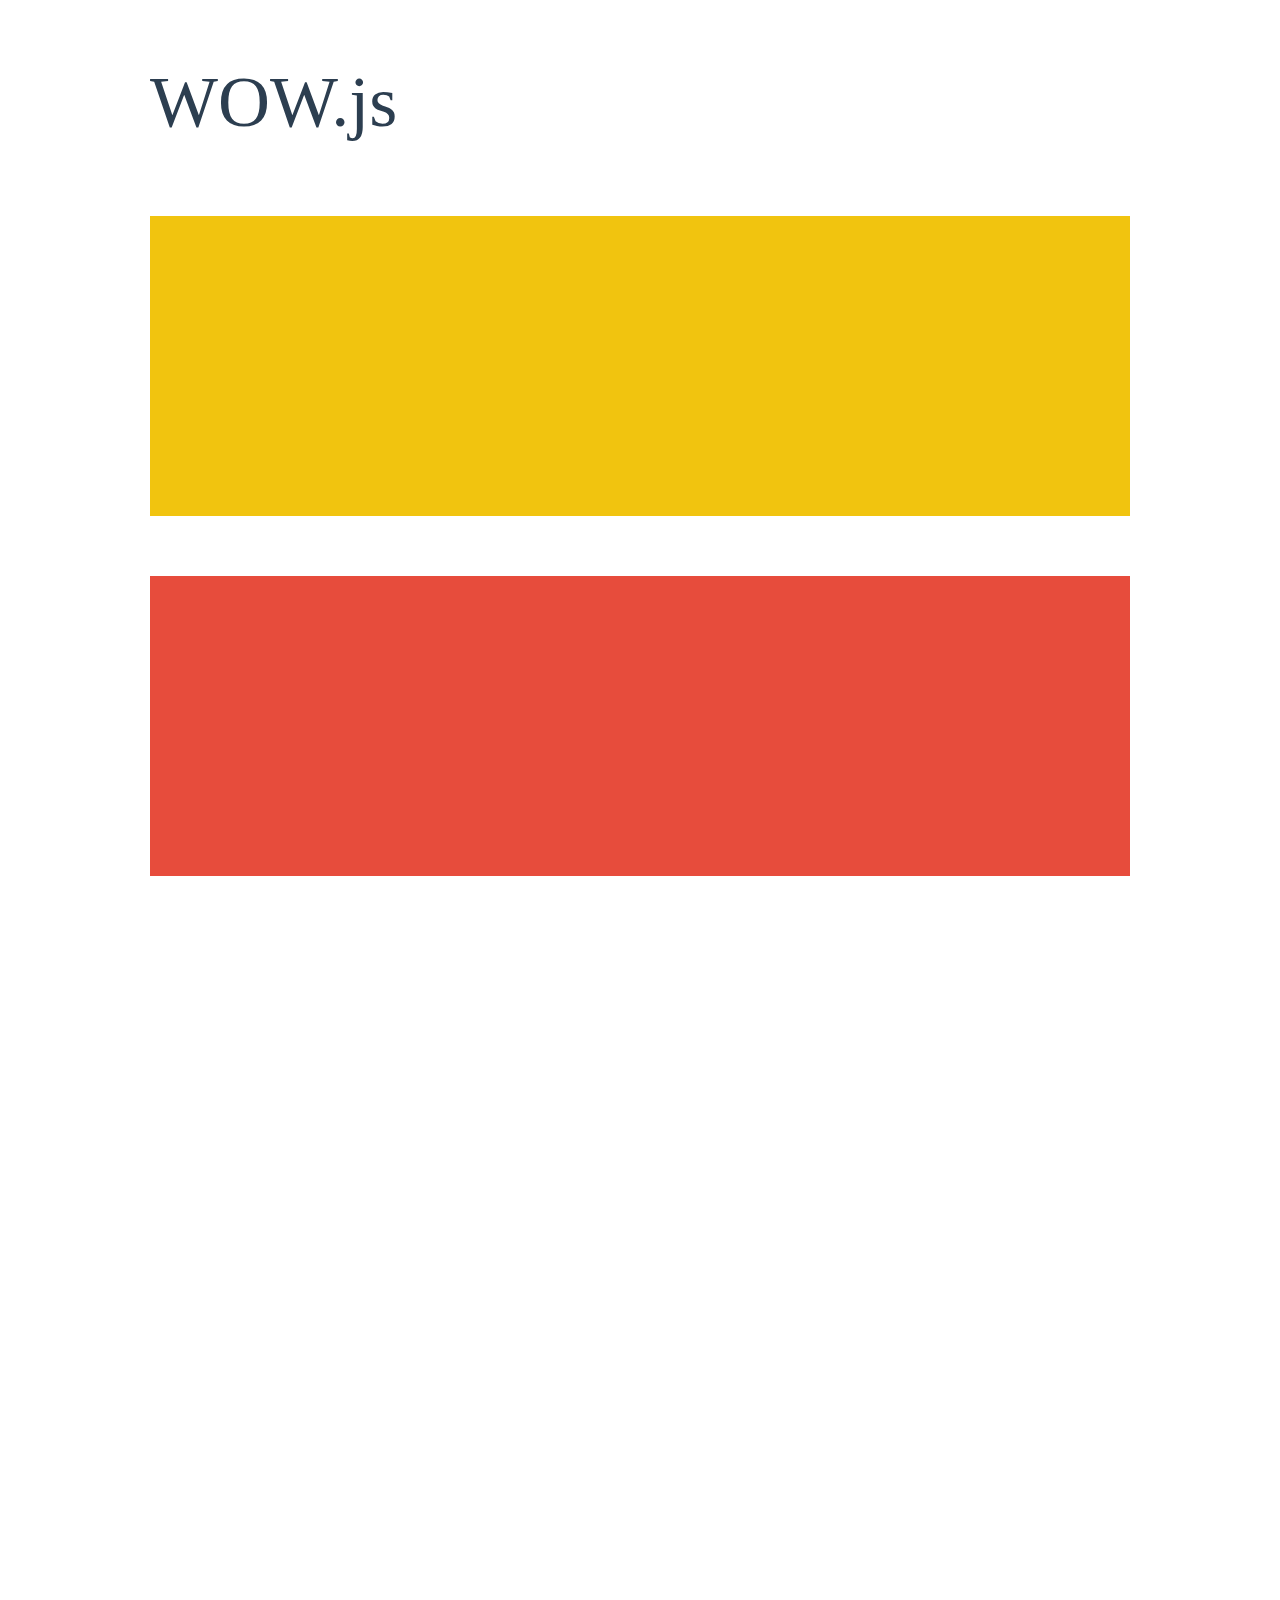
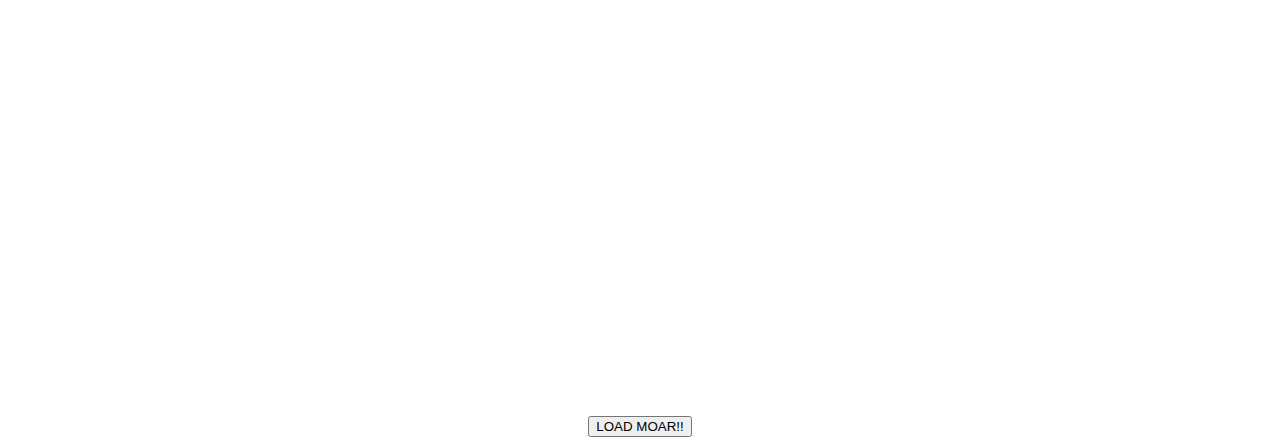
<file: static/vendor/WOW-master/demo.html>
<!doctype html>

<html lang="en">
<head>
  <meta charset="utf-8">
  <title>WOW</title>
  <link rel="stylesheet" href="css/libs/animate.css">
  <link rel="stylesheet" href="css/site.css">
  <style>
    .wow:first-child {
      visibility: hidden;
    }
  </style>
  <!--[if IE]>
    <script src="http://html5shiv.googlecode.com/svn/trunk/html5.js"></script>
  <![endif]-->
</head>

<body>
  <div id="container">
    <header>
      <h1>WOW.js</h1>
    </header>
    <div id="main">
      <section class="wow fadeInDown" style="background-color: #f1c40f;"></section>
      <section class="wow pulse" style="background-color: #e74c3c;" data-wow-iteration="infinite" data-wow-duration="1500ms"></section>
      <section class="section--purple wow slideInRight" data-wow-delay="2s"></section>
      <section class="section--blue wow bounceInLeft" data-wow-offset="300"></section>
      <section class="section--green wow slideInLeft" data-wow-duration="4s"></section>
      <button id="moar">LOAD MOAR!!</button>
    </div>
  </div>
  <script src="dist/wow.js"></script>
  <script>
    wow = new WOW(
      {
        animateClass: 'animated',
        offset:       100,
        callback:     function(box) {
          console.log("WOW: animating <" + box.tagName.toLowerCase() + ">")
        }
      }
    );
    wow.init();
    document.getElementById('moar').onclick = function() {
      var section = document.createElement('section');
      section.className = 'section--purple wow fadeInDown';
      this.parentNode.insertBefore(section, this);
    };
  </script>
</body>
</html>
</file>
<file: static/vendor/WOW-master/css/site.css>
h1 {
  font-size:     72px;
  line-height:   1.5;
  color: #2c3e50;
  font-weight:   100;
}

#container {
  width:  980px;
  margin: 0 auto;
}

section {
  height: 300px;
  margin: 60px 0;
}

.section--purple {
  background-color: #9b59b6;
}

.section--blue {
  background-color: #3498db;
}

.section--green {
  background-color: #2ecc71;
}

#main {
  text-align: center;
}

#more {
  margin: 20px auto 48px;
}
</file>
